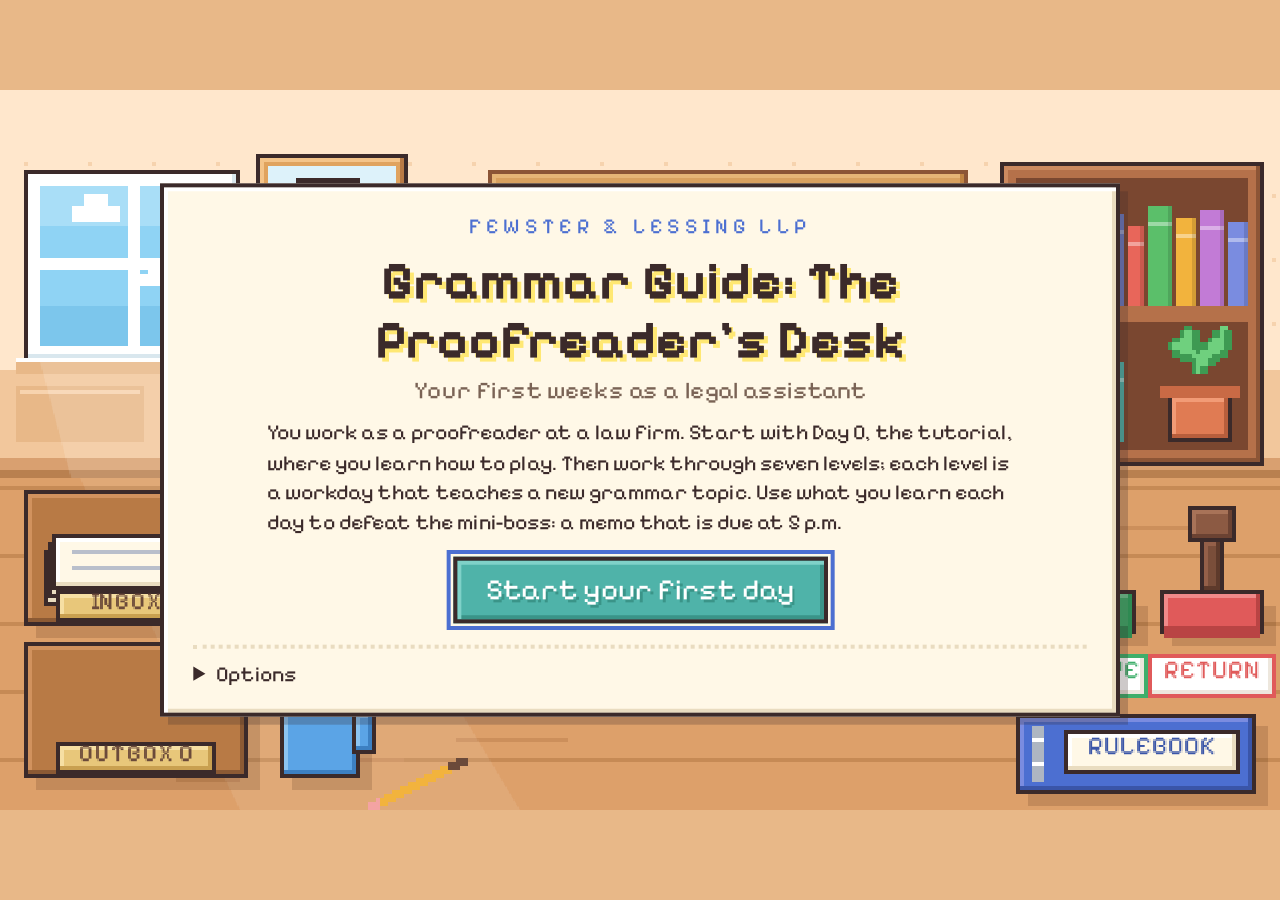
<file: index.html>
<!DOCTYPE html>
<html lang="en-CA">
<head>
<meta charset="utf-8">
<meta name="viewport" content="width=device-width, initial-scale=1">
<title>Grammar Guide</title>
<style>
@font-face { font-family: 'Pixelify Sans'; src: url([data-uri]); font-display: block; }

/* Grammar Guide: pixel desk look. The stage is 960 x 540 (the 320 x 180 scene at 3x) and is scaled to fit the window. */
:root {
  --ink: #3B2A2A;
  --paper: #FFF8E7;
  --paper-edge: #E9DCC0;
  --teal: #4FB3A9; --teal-dk: #3A9488; --teal-lt: #7FD1C8;
  --green: #3FAF6B; --green-bg: #E3F5E9;
  --red: #E05A5A; --red-dk: #B94444; --red-bg: #FCE6E6;
  --blue: #4C6FD1; --blue-bg: #E4EBFB;
  --yellow: #FFE873; --yellow-dk: #E8C94F;
  --wood: #B87A45;
  --muted: #7A6355;
  --font: "Pixelify Sans", "Lucida Console", "Courier New", monospace;
}
* { box-sizing: border-box; }
html, body { margin: 0; height: 100%; overflow: hidden; background: #E8B888; }
body { font: 18px/1.4 var(--font); color: var(--ink); font-variant-ligatures: none; font-feature-settings: "liga" 0, "clig" 0; }
button, input { font: inherit; color: inherit; font-variant-ligatures: none; font-feature-settings: "liga" 0, "clig" 0; }
[hidden] { display: none !important; }
:focus-visible { outline: 3px solid var(--blue); outline-offset: 2px; }
.sr-only { position: absolute; width: 1px; height: 1px; overflow: hidden; clip: rect(0 0 0 0); white-space: nowrap; }

.viewport { position: fixed; inset: 0; background: #E8B888; }
.stage { position: absolute; left: 50%; top: 50%; width: 960px; height: 540px; transform-origin: center; overflow: hidden; }
.scene { position: absolute; inset: 0; width: 960px; height: 540px; image-rendering: pixelated; image-rendering: crisp-edges; }
.layer { position: absolute; inset: 0; }
.layer > * { position: absolute; }
.stage.shake { animation: shake .25s steps(5); }
@keyframes shake { 0%{translate:0 0} 20%{translate:-6px 3px} 40%{translate:5px -3px} 60%{translate:-4px 2px} 80%{translate:3px -2px} 100%{translate:0 0} }

/* pixel panels and buttons */
.px-panel { background: var(--paper); border: 3px solid var(--ink);
  box-shadow: inset 3px 3px 0 #FFFFFF, inset -3px -3px 0 var(--paper-edge), 6px 6px 0 rgba(59,42,42,.25); padding: 18px 22px; }
.px-btn { display: inline-flex; align-items: center; justify-content: center; gap: 6px; padding: 6px 16px; cursor: pointer;
  background: var(--teal); color: #fff; border: 3px solid var(--ink); font-size: 18px; line-height: 1.2;
  box-shadow: inset 3px 3px 0 var(--teal-lt), inset -3px -3px 0 var(--teal-dk); text-shadow: 2px 2px 0 var(--teal-dk); }
.px-btn:hover:not(:disabled) { filter: brightness(1.06); }
.px-btn:active:not(:disabled) { transform: translateY(2px); box-shadow: inset 3px 3px 0 var(--teal-dk); }
.px-btn:disabled { opacity: .5; cursor: default; }
.px-btn.big { font-size: 22px; padding: 9px 22px; }
.px-btn.small { font-size: 15px; padding: 3px 10px; }
.px-btn.ghost { background: var(--paper); color: var(--ink); text-shadow: none; box-shadow: inset 3px 3px 0 #fff, inset -3px -3px 0 var(--paper-edge); }
.px-btn.link { background: none; border-color: transparent; box-shadow: none; color: var(--blue); text-shadow: none; text-decoration: underline; padding: 2px 4px; }
.row { display: flex; flex-wrap: wrap; gap: 10px; align-items: center; margin-top: 14px; }
.row.center { justify-content: center; }
.tiny { font-size: 14px; color: var(--muted); margin: 4px 0; }
.warn-text { color: var(--red-dk); }
.hit { background: transparent; border: 0; padding: 0; cursor: pointer; }
.hit:disabled { cursor: default; }
.hit:focus-visible { outline: 3px solid var(--blue); }

/* markdown inside papers */
.md p, .md ul, .md ol { margin: 0 0 10px; }
.md h2, .md h3, .md h4, .md h5 { margin: 14px 0 6px; font-size: 20px; line-height: 1.2; }
.md ul, .md ol { padding-left: 24px; }
.md blockquote { margin: 10px 0; padding: 8px 12px; background: var(--blue-bg); border-left: 6px solid var(--blue); }
.md blockquote p:last-child { margin: 0; }
.md code { background: #F1E6CC; padding: 0 4px; }
.md img { max-width: 100%; image-rendering: auto; }
.md del { color: var(--red); }
.md table { border-collapse: collapse; width: 100%; font-size: 16px; margin-bottom: 10px; }
.md th, .md td { border: 2px solid var(--paper-edge); padding: 4px 8px; text-align: left; }
.md th { background: #F6EBD3; }
.ex-good { color: #1F7A44; background: var(--green-bg); padding: 4px 10px; border-left: 6px solid var(--green); }
.ex-bad { color: var(--red-dk); background: var(--red-bg); padding: 4px 10px; border-left: 6px solid var(--red); }
.img-missing { display: inline-block; padding: 8px; border: 3px dashed #C9B48F; color: var(--muted); font-size: 14px; }

/* title, planner, review */
.title-wrap, .planner-wrap { display: flex; align-items: center; justify-content: center; }
.title-panel { width: 100%; max-height: 100%; overflow: auto; text-align: center; }
.title-firm { margin: 0; letter-spacing: 4px; text-transform: uppercase; color: var(--blue); font-size: 16px; }
.title-name { font-size: 40px; line-height: 1.1; margin: 8px 0 4px; color: var(--ink); text-shadow: 3px 3px 0 var(--yellow); }
.title-sub { margin: 0 0 8px; color: var(--muted); }
.title-intro { text-align: left; font-size: 16px; max-width: 560px; margin: 8px auto 0; }
.title-options { margin-top: 16px; text-align: left; border-top: 3px dotted var(--paper-edge); padding-top: 8px; font-size: 16px; }
.title-options summary, .warnings summary, .review summary { cursor: pointer; }
.check { display: flex; align-items: center; gap: 8px; margin: 8px 0; }
.check input { width: 18px; height: 18px; accent-color: var(--teal); }
.warnings { margin-top: 12px; text-align: left; background: #FFF1C9; border: 3px solid #E0B54A; padding: 8px 12px; font-size: 15px; }
.warnings summary { color: #8A5A00; }
.planner { width: 100%; max-height: 100%; overflow: auto; }
.planner-head { display: flex; justify-content: space-between; align-items: baseline; gap: 12px; flex-wrap: wrap; }
.planner-head h1 { margin: 0 0 8px; font-size: 28px; }
.planner-total { margin: 0; }
.planner-grid { display: grid; grid-template-columns: repeat(auto-fill, minmax(150px, 1fr)); gap: 10px; }
.day-card { display: flex; flex-direction: column; align-items: flex-start; gap: 2px; padding: 10px 12px; text-align: left; cursor: pointer;
  background: #fff; border: 3px solid var(--ink); box-shadow: inset 0 8px 0 var(--red), 4px 4px 0 rgba(59,42,42,.2); padding-top: 16px; min-height: 96px; }
.day-card:hover:not(:disabled) { transform: translateY(-2px); }
.day-card.is-next { box-shadow: inset 0 8px 0 var(--teal), 0 0 0 4px var(--yellow), 4px 4px 0 rgba(59,42,42,.2); }
.day-card.is-done { background: #F3FBF5; box-shadow: inset 0 8px 0 var(--green), 4px 4px 0 rgba(59,42,42,.2); }
.day-card.is-locked { background: #EFE6D8; color: #9A8778; cursor: not-allowed; box-shadow: inset 0 8px 0 #B9A898; }
.day-no { font-size: 14px; color: var(--muted); }
.day-name { font-size: 18px; line-height: 1.15; }
.day-stat { margin-top: auto; display: flex; gap: 8px; align-items: center; font-size: 15px; }
.day-pay { color: #8A5A00; }
.stars { color: #E0A21A; letter-spacing: 2px; font-size: 20px; text-shadow: 1px 1px 0 #8A5A00; }

/* overlays */
.overlay { inset: 0; display: flex; align-items: center; justify-content: center; background: rgba(59,42,42,.35); z-index: 10; }
.day-intro { text-align: center; min-width: 380px; max-width: 560px; }
.day-intro h1 { margin: 0 0 6px; font-size: 30px; }
.day-big { font-size: 46px; margin: 0; color: var(--teal-dk); text-shadow: 3px 3px 0 var(--yellow); }
.day-intro.fired .day-big { color: var(--red); }

/* boss speech */
.bubble { z-index: 8; background: #fff; border: 3px solid var(--ink); padding: 6px 10px; display: flex; flex-direction: column; justify-content: center;
  box-shadow: 4px 4px 0 rgba(59,42,42,.2); animation: pop .2s steps(3); font-size: 17px; line-height: 1.15; }
.bubble::before { content: ""; position: absolute; top: -12px; left: 200px; border: 6px solid transparent; border-bottom-color: var(--ink); }
.bubble-name { font-size: 13px; color: var(--blue); }
@keyframes pop { from { transform: scale(.6); opacity: 0; } to { transform: scale(1); opacity: 1; } }

/* the work zone in the middle of the desk */
.zone { display: flex; flex-direction: column; gap: 6px; z-index: 2; }
.zone-foot { display: flex; gap: 8px; align-items: center; justify-content: flex-end; flex: 0 0 auto; min-height: 36px; }
.paper { background: var(--paper); border: 3px solid var(--ink); flex: 1 1 auto; overflow-y: auto; padding: 12px 16px; font-size: 17px; line-height: 1.45;
  box-shadow: inset 3px 3px 0 #fff, inset -3px -3px 0 var(--paper-edge), 6px 6px 0 rgba(60,30,10,.2); position: relative; }
.card-small { flex: 0 1 auto; }
.paper-tag { margin: 0 0 6px; font-size: 13px; color: var(--muted); text-transform: uppercase; letter-spacing: 1px; }
.paper-title { margin: 0 0 8px; font-size: 22px; line-height: 1.15; }
.paper-bar { display: flex; justify-content: space-between; gap: 8px; align-items: baseline; margin: -4px 0 6px; }
.paper-bar .paper-tag { margin: 0; }
.counter { font-size: 14px; color: var(--blue); white-space: nowrap; }
.tips { padding-left: 20px; font-size: 15px; margin: 8px 0 0; }
.tips li { margin-bottom: 4px; }
.doc-head { margin-bottom: 10px; font-size: 15px; }
.head-rows { display: grid; grid-template-columns: max-content 1fr; gap: 0 10px; margin: 0; }
.head-rows dt { color: var(--muted); text-transform: uppercase; font-size: 13px; padding-top: 2px; }
.head-rows dd { margin: 0; }
.memo-word { letter-spacing: 6px; text-transform: uppercase; color: var(--blue); margin: 0 0 4px; font-size: 15px; }
.head-memo { border-bottom: 3px solid var(--ink); padding-bottom: 6px; }
.head-email { background: var(--blue-bg); border: 2px solid #C5D2F2; padding: 6px 8px; }
.letterhead { text-align: center; letter-spacing: 3px; text-transform: uppercase; color: var(--blue); border-bottom: 3px double var(--paper-edge); padding-bottom: 4px; margin: 0 0 6px; }
.court-head { text-align: center; border-bottom: 3px solid var(--ink); padding-bottom: 6px; }
.court-head p { margin: 2px 0; display: flex; flex-direction: column; }
.court-label { font-size: 12px; color: var(--muted); text-transform: uppercase; }
.court-value { text-transform: uppercase; }
.doc-intro { font-size: 15px; color: var(--muted); }

/* sticky notes */
.sticky { background: var(--yellow); border: 3px solid #B9993A; flex: 0 1 auto; max-height: 100%; overflow-y: auto; padding: 22px 16px 14px; position: relative; font-size: 18px;
  box-shadow: inset 3px 3px 0 #FFF4A8, inset -3px -3px 0 var(--yellow-dk), 6px 6px 0 rgba(60,30,10,.22); }
.tape { position: absolute; top: -2px; left: 50%; width: 90px; height: 18px; margin-left: -45px; background: rgba(255,255,255,.6); border: 2px solid rgba(255,255,255,.8); }
.sticky-from { margin: 0 0 6px; font-size: 14px; color: #8C6A2A; }
.sticky-q { font-size: 19px; }
.opts { display: grid; gap: 6px; margin-top: 8px; }
.opt { display: flex; gap: 10px; align-items: flex-start; text-align: left; padding: 6px 10px; cursor: pointer; background: #FFFBE0;
  border: 3px solid #B9993A; box-shadow: inset -3px -3px 0 #F4E39A; font-size: 17px; line-height: 1.3; }
.opt:hover:not(:disabled) { background: #fff; border-color: var(--ink); }
.opt:disabled { cursor: default; }
.opt-l { flex: 0 0 24px; height: 24px; display: grid; place-items: center; background: var(--ink); color: #fff; font-size: 14px; }
.opt.right { background: var(--green-bg); border-color: var(--green); opacity: 1; }
.opt.right .opt-l { background: var(--green); }
.opt.wrong { background: var(--red-bg); border-color: var(--red); text-decoration: line-through; opacity: .85; }
.opt.wrong .opt-l { background: var(--red); }
.note-fb { margin-top: 8px; font-size: 16px; }
.note-fb:empty { display: none; }
.note-fb.good { color: #1F7A44; }
.note-fb.bad { color: var(--red-dk); }
.note-fb.hint { color: #6B4A00; }
.wobble { animation: wobble .3s steps(4); }
@keyframes wobble { 25% { transform: translateX(-6px); } 50% { transform: translateX(6px); } 75% { transform: translateX(-3px); } }

/* proofreading */
.passage { line-height: 1.75; }
.passage-body p { margin: 0 0 10px; }
.passage-heading { text-align: center; text-transform: uppercase; letter-spacing: 2px; }
.tok { cursor: pointer; padding: 0 1px; }
.tok:hover { background: #FFF0A0; box-shadow: 0 0 0 2px #E6CF6D; }
.tok.sel { background: #FFE066; box-shadow: 0 0 0 3px #D4A90F; }
.tok.over { background: #FFE2B3; text-decoration: underline wavy #C98A00; cursor: default; box-shadow: none; }
.tok.fixed { background: var(--green-bg); cursor: default; box-shadow: none; }
.tok.revealed, .tok.missed { background: var(--blue-bg); cursor: default; box-shadow: none; }
.tok del { color: var(--red); }
.tok ins { color: #1F7A44; text-decoration: none; }
.tok.revealed ins, .tok.missed ins { color: var(--blue); }
.paper.locked .tok { cursor: default; }
.paper.locked .tok:hover { background: none; box-shadow: none; }
.paper.locked .tok.fixed { background: var(--green-bg); }
.paper.locked .tok.missed, .paper.locked .tok.revealed { background: var(--blue-bg); }
.paper.locked .tok.over { background: #FFE2B3; }
.log { margin: 10px 0 0; padding-left: 22px; font-size: 14px; line-height: 1.35; border-top: 3px dotted var(--paper-edge); padding-top: 6px; }
.log:empty { display: none; }
.l-missed, .l-revealed { color: var(--blue); }
.doc-msg { flex: 0 0 auto; font-size: 15px; padding: 4px 10px; background: #fff; border: 3px solid var(--ink); }
.doc-msg:empty { display: none; }
.doc-msg.good { background: var(--green-bg); color: #1F7A44; }
.doc-msg.bad { background: var(--red-bg); color: var(--red-dk); }
.doc-msg.info, .doc-msg.hint { background: #FFF6D0; color: #6B4A00; }
.fix-panel { flex: 0 0 auto; background: #fff; border: 3px solid #D4A90F; padding: 8px; box-shadow: 4px 4px 0 rgba(59,42,42,.2); }
.fix-label { margin: 0 0 6px; font-size: 15px; }
.fix-row { display: flex; gap: 6px; align-items: center; flex-wrap: wrap; }
.fix-row + .fix-row { margin-top: 4px; }
.fix-input { flex: 1 1 140px; min-width: 0; padding: 4px 8px; border: 3px solid var(--ink); font-size: 17px; background: var(--paper); }
.stamp-help { margin-right: auto; color: var(--ink); font-size: 16px; animation: nudge 1s steps(2) infinite; }
@keyframes nudge { 50% { transform: translateX(4px); } }
.impression { position: absolute; top: 10px; right: 10px; transform: rotate(-12deg); font-size: 34px; text-transform: uppercase; letter-spacing: 3px;
  padding: 2px 14px; border: 5px solid currentColor; opacity: .82; pointer-events: none; animation: thud .22s steps(3); background: rgba(255,255,255,.35); }
.imp-approve { color: var(--green); }
.imp-return { color: var(--red); }
@keyframes thud { from { transform: rotate(-12deg) scale(2); opacity: 0; } to { transform: rotate(-12deg) scale(1); opacity: .82; } }

/* moving papers */
.enter { animation: slide-in .35s steps(6); }
@keyframes slide-in { from { transform: translate(-300px, 90px) scale(.4); opacity: 0; } to { transform: none; opacity: 1; } }
.fly-out { transition: transform .35s steps(6), opacity .35s steps(6); transform: translate(-300px, 200px) scale(.25); opacity: 0; }
.fly-binder { transition: transform .4s steps(6), opacity .4s steps(6); transform: translate(330px, 330px) scale(.15); opacity: 0; }
.float { z-index: 20; font-size: 20px; pointer-events: none; animation: float-up 1.1s steps(8) forwards; text-shadow: 2px 2px 0 var(--ink); }
.float.gain { color: #FFE066; }
.float.loss { color: #FFB3B3; }
@keyframes float-up { from { transform: translateY(0); opacity: 1; } to { transform: translateY(40px); opacity: 0; } }

/* rulebook */
.book { width: 760px; height: 470px; display: flex; flex-direction: column; background: var(--blue); border: 3px solid var(--ink); padding: 10px;
  box-shadow: inset 3px 3px 0 #7A8CE0, inset -3px -3px 0 #3A55A8, 8px 8px 0 rgba(59,42,42,.3); }
.book-head { display: flex; align-items: center; gap: 12px; color: #fff; padding: 0 4px 8px; font-size: 22px; }
.book-head .tiny { color: #DCE4FB; margin: 0 auto 0 0; }
.book-head strong { margin-right: auto; }
.book-head .tiny + .px-btn, .book-head strong + .px-btn { margin-left: auto; }
.book-body { flex: 1; display: flex; gap: 8px; min-height: 0; }
.book-tabs { flex: 0 0 200px; display: flex; flex-direction: column; gap: 4px; overflow-y: auto; }
.book-tabs button { text-align: left; padding: 4px 8px; background: #DCE4FB; border: 3px solid var(--ink); cursor: pointer; font-size: 15px; line-height: 1.15; display: flex; flex-direction: column; }
.book-tabs button.cur { background: var(--paper); }
.tab-day { font-size: 12px; color: var(--muted); }
.book-page { flex: 1; overflow-y: auto; background: var(--paper); border: 3px solid var(--ink); padding: 12px 18px; font-size: 17px; }
.book-page h2 { margin-top: 0; }

/* pay slip */
.slip { width: 600px; max-height: 500px; overflow-y: auto; }
.slip-head { border-bottom: 3px dashed var(--paper-edge); margin-bottom: 8px; }
.slip-kicker { margin: 0; font-size: 14px; letter-spacing: 2px; text-transform: uppercase; color: var(--muted); }
.slip-head h1 { margin: 2px 0 8px; font-size: 28px; }
.slip-rows { width: 100%; border-collapse: collapse; font-size: 17px; }
.slip-rows th { text-align: left; font-weight: 400; padding: 3px 0; border-bottom: 2px dotted var(--paper-edge); }
.slip-rows td { padding: 3px 0 3px 12px; border-bottom: 2px dotted var(--paper-edge); white-space: nowrap; }
.slip-rows .c { text-align: center; }
.slip-rows .a { text-align: right; }
.slip-total { display: flex; justify-content: space-between; align-items: center; gap: 12px; margin: 10px 0; font-size: 20px; flex-wrap: wrap; }
.boss-note { margin: 8px 0; padding: 8px 12px; background: #F6EBD3; border-left: 6px solid var(--blue); }
.boss-note p { margin: 0; font-size: 20px; }
.boss-note cite { display: block; font-style: normal; font-size: 14px; color: var(--muted); }
.review { margin-top: 8px; font-size: 16px; }
.review li { margin: 6px 0; }
.review-answer { color: #1F7A44; margin: 2px 0; }
.review-panel { width: 100%; }

@media (prefers-reduced-motion: reduce) {
  .enter, .wobble, .stage.shake, .impression, .bubble, .float, .stamp-help { animation: none; }
  .fly-out, .fly-binder { transition: none; }
}

/* document footer: message + stamp prompt, red-pen box floating over the page */
.zone { position: absolute; }
.doc-foot { justify-content: flex-start; }
.doc-foot .doc-msg { flex: 1 1 auto; }
.doc-foot .doc-msg:not(:empty) ~ .stamp-help { display: none; }
.doc-foot .px-btn { flex: 0 0 auto; }
.fix-panel { position: absolute; left: 6px; right: 6px; bottom: 54px; z-index: 4; }
.float { animation: float-hud 1.1s steps(8) forwards; }
@keyframes float-hud { from { transform: translateY(6px); opacity: 1; } 70% { opacity: 1; } to { transform: translateY(-4px); opacity: 0; } }
.float { background: var(--ink); padding: 0 8px; font-size: 18px; text-shadow: none; border: 2px solid #fff; z-index: 30; }
@keyframes float-hud { from { transform: translateY(-6px); opacity: 1; } 70% { opacity: 1; } to { transform: translateY(6px); opacity: 0; } }
.star-off { color: #D8CBB4; text-shadow: none; }

</style>
</head>
<body>
<div id="app"></div>
<script>
window.GAME_DATA = {"files":[{"name":"00A Tutorial - Welcome.md","text":"---\nTitle: Welcome to the firm\nLevel: Orientation\nDocument: Email\nFrom: Dana Whitfield, Office Manager\nTo: You\nSubject: Welcome! How your desk works\n---\n\u003e Read this before you clock in. It explains how to handle the work that comes to your desk.\n\nHi, and welcome to Fewster \u0026 Lessing LLP.\n\nHere\u0027s how your days work:\n\n1. **Each morning**, a lesson lands on your desk. File it in your **Rulebook** (bottom right). You can open the rulebook any time, but the clock keeps running.\n2. **Clock in.** Your inbox fills with work, and the clock starts at 9:00 a.m.\n3. **Sticky notes** are quick questions from your coworkers. Click the right answer.\n4. **Documents** need your stamp. If a document has errors, click each wrong word, correct it, then stamp **RETURN**. If it has no errors, stamp **APPROVE**.\n5. **At 5:00 p.m.** the office closes, and anything left in your inbox is unfinished.\n\nYou earn pay for good work. A wrong stamp costs you a heart, and if you lose all three, you\u0027re fired for the day.\n\n✓ Fix only the words that are wrong.\n✗ Don\u0027t change correct words. Each one costs you time and money.\n\nDana\n"},{"name":"00B Tutorial - Practice.md","text":"---\nTitle: Practice run\nNote 3: You\u0027ll do.\nNote 2: Fine. Read the rulebook before tomorrow.\nNote 1: That was the practice round.\n---\nBefore your first full workday, try a short practice round. You\u0027ll answer a question, approve a clean document, and correct one spelling error.\n\n## Question\nWhat should you do with a word that is already correct?\n\nA) Change it to something that sounds more formal\nB) Leave it alone\nAnswer: B\nFeedback A: Changing a correct word counts as an error on a proofreading test.\nHint: Think about what the clock does when you click a correct word.\nExplain: Proofreaders fix errors and leave everything else alone.\n\n## Practice: A clean document\nDocument: Email\nFrom: Dana Whitfield, Office Manager\nTo: You\nSubject: Parking\nThis email has no errors. Stamp it APPROVE.\nPassage:\nYour parking pass is in the top drawer of your desk. Please park on the second level of the parkade.\n\n## Practice: A document with an error\nDocument: Memo\nTo: You\nFrom: Dana Whitfield, Office Manager\nRe: Your desk\nPenalty: 10\nHint: There is one spelling error. Remember the mnemonic: I before E, except after C.\nThis one has one error. Click it, correct it, then stamp it RETURN.\nPassage:\nYour desk is next to the {recieving =\u003e receiving | The mnemonic is I before E, except after C.} area on the second floor.\nYour computer password will arrive by email this morning.\n"},{"name":"01A Fewer vs less.md","text":"---\nTitle: Fewer vs. Less\nLevel: The Supply Order\nDocument: Email\nFrom: Dana Whitfield, Office Manager\nTo: You\nSubject: Before you place the supply order\n---\n**The rule**\n\n- Use *fewer* with things you can count one at a time.\n- Use *less* with an amount you don’t count one by one.\n\n✓ Please order fewer binders and less paper.\n✗ Please order less binders. → *fewer* binders\n\nAsk yourself, “How many?” or “How much?”\n\n| Ask | Use | Example |\n|---|---|---|\n| How many? | *fewer* | fewer binders |\n| How much? | *less* | less glue |\n\n**Tricky cases**\n\n- Use *less* with measurements of time, money, and distance: *less than three hours*, *less than $50*, *less than ten kilometres*.\n- If *paper* means separate documents, it can be counted: *fewer papers*.\n"},{"name":"01B Fewer vs less - Test.md","text":"---\nTitle: Fewer vs. Less: Test\n---\n## Question\nThe office needs ___ folders than it ordered last month.\n\nA) fewer\nB) less\nAnswer: A\nFeedback B: You can count folders one by one.\n\n## Question\nThe courier spent ___ than $50 delivering the boxes.\n\nA) fewer\nB) less\nAnswer: B\nFeedback A: Fifty dollars is an amount of money.\n\n## Question\nThe office used ___ paper than last month but filed ___ papers.\n\nA) less / fewer\nB) fewer / less\nAnswer: A\nFeedback B: *Paper* means the material, so it’s non-countable. *Papers* means separate documents, so you can count them.\n\n## Question\nThe clerk finished the review in ___ than 90 minutes and found ___ errors than the first reviewer.\n\nA) less / fewer\nB) fewer / less\nAnswer: A\nFeedback B: Use *less* for a measurement of time and *fewer* for countable errors.\n\n## Inspect: The courier budget update\nDocument: Email\nFrom: Omar Haddad, Senior Paralegal\nTo: You\nSubject: Courier budget update\nHint: There are two errors.\nPassage:\nWe had {less =\u003e fewer | Deliveries can be counted one by one.} courier deliveries this month than last month, so the invoice was lower. The courier charged {fewer =\u003e less | Money is an amount, so use less than $200.} than $200 for the deliveries. We also used {less =\u003e less | Correct: paper is the material here, an amount.} paper by sending receipts electronically. Please review the attached summary before I send it to Ms. Fewster.\n\n## Mini-boss: The Hearing File Order\nDocument: Memo\nTo: You\nFrom: Ms. Fewster, Managing Partner\nRe: Supplies for tomorrow’s hearing\nPenalty: 10\nHint: There are three errors. One use of “less” is correct.\nMs. Fewster needs this order corrected before the supplier’s 5 p.m. cutoff.\nPassage:\nPlease order {less =\u003e fewer | Binders are individual items you can count.} binders than we ordered for the last hearing. The copy room has {fewer =\u003e less | Toner is an amount of material here.} toner than usual, so add one cartridge to the order. We need {less =\u003e fewer | Copies are individual items you can count.} than 12 copies of the revised affidavit. The supplier says delivery will take {less =\u003e less | Correct: hours measure a length of time.} than two hours, so the supplies should arrive before the hearing.\n"},{"name":"02A Subject-verb agreement.md","text":"---\nTitle: Subject–Verb Agreement\nLevel: The Exhibit List\nDocument: Memo\nTo: All assistants\nFrom: Omar Haddad, Senior Paralegal\nDate: Monday\nRe: Verbs in our court documents\n---\n**The rule**\n\nFind the head of the subject, then match the verb to it. A phrase such as *from the court reporter* adds information, but it doesn’t change whether *notes* is singular or plural.\n\n✓ The contract for the new office is ready.\n✗ The contract for the new office are ready. → *is*\n\n**Explanation**\n\nA *phrase* is a group of words built around one main word, called its *head*. Other words or phrases that add information to the head are its *dependents*. In *the contract for the new office*, *contract* is the head, and *for the new office* is an *adjectival dependent*.\n\nTry crossing out the phrase and reading the head with the verb.\n\n| Ask | Head | Verb |\n|---|---|---|\n| What’s the head? | *contract* (one) | *is* |\n| What’s the head? | *signatures* (more than one) | *are* |\n\nThe deadline ~~for the filings~~ is approaching.\n\n**Tricky cases**\n\n- *And* joins two subjects, so it takes a plural verb: The clerk and two couriers are waiting outside.\n- *Along with* adds information but doesn’t join another subject: The clerk, along with two couriers, is waiting outside.\n- When *a number of* means *several*, use a plural verb: A number of hearing dates have changed.\n- When *all of* or *some of* refers to plural items, the verb is plural: All of the pages are signed.\n"},{"name":"02B Subject-verb agreement - Test.md","text":"---\nTitle: Subject–Verb Agreement: Test\n---\n## Question\nThe typo in the footnotes ___ easy to overlook.\n\nA) is\nB) are\nAnswer: A\nFeedback B: *Typo* is the head. *Footnotes* is inside a phrase, so it doesn’t control the verb.\n\n## Question\nThe dates in the margin ___ written in pencil.\n\nA) is\nB) are\nAnswer: B\nFeedback A: *Dates* is plural, so it takes *are*. The singular noun *margin* is inside the phrase.\n\n## Question\nThe handwritten note, together with two corrections, ___ in red ink.\n\nA) appears\nB) appear\nAnswer: A\nFeedback B: The head is *note*. *Together with two corrections* adds information but doesn’t make the subject plural.\n\n## Question\nThe reviewer and the transcriptionist ___ the totals before filing.\n\nA) checks\nB) check\nAnswer: B\nFeedback A: *And* joins two subjects, so the plural verb *check* is correct.\n\n## Inspect: Page labels\nDocument: Email\nFrom: Alina Rao, Records Clerk\nTo: You\nSubject: Page labels\nHint: There are two errors.\nPassage:\nThe label on the scanned pages {are =\u003e is | *Label* is the singular head; *pages* is inside a phrase.} too small. The initials on the final sheet {needs =\u003e need | *Initials* is plural; *sheet* is inside a phrase.} to match the filing record. I can update them before the packet is sent to the court.\n\n## Mini-boss: Affidavit packet\nDocument: Memo\nTo: You\nFrom: Ms. Fewster, Managing Partner\nRe: Affidavit packet\nPenalty: 10\nHint: There are three errors.\nIt must be ready for filing by 5 p.m.\nPassage:\nThe total of the replacement pages {were =\u003e was | *Total* is the singular head.} added to the invoice. The approval pages, together with the cover sheet, {is =\u003e are | *Approval pages* is the plural subject; *together with the cover sheet* doesn’t change it.} ready for signature. The chief clerk, as well as two vendors, {are =\u003e is | *Chief clerk* is singular; *as well as two vendors* doesn’t change it.} expected at the review. The client notice and the revised schedule {are =\u003e are | Correct: *and* joins two subjects.} attached to this memo.\n"},{"name":"03A Good well bad badly.md","text":"---\nTitle: Good/Well, Bad/Badly\nLevel: The Client Update\nDocument: Email\nFrom: Priya Sandhu, Legal Assistant\nTo: You\nSubject: Quick tip before you write the client update\n---\n**The rule**\n\n- Use the adjectives *good* and *bad* after linking verbs to describe the subject.\n- Use the adverbs *well* and *badly* to describe an action.\n\n✓ The revised wording sounds good.\n✗ The revised wording sounds well. → *good*\n✓ The assistant explained the change well.\n✗ The assistant explained the change good. → *well*\n\n**Explanation**\n\nLinking verbs are *stative* verbs: they express a state rather than an action. An adjective after a linking verb is a *predicative complement* because it describes or renames the subject. An adverb such as *well* can be a *modifier* of an action verb.\n\nTo use the *be test*, try replacing the verb with *is* or *was*. If the sentence still makes sense, use an adjective after the verb: “The new heading seems bad” still makes sense as “The new heading is bad.”\n\n**Tricky cases**\n\n- *Well* can also be an adjective meaning healthy. Both “Are you feeling well?” and “Are you feeling good?” are correct: *well* asks about health, while *good* asks about mood or general condition.\n- Some verbs can be linking verbs or action verbs. In “The print looks bad,” *looks* connects the subject to a description. In “The editor looked closely at the print,” *looked* describes an action.\n- In “I feel bad for your mom,” *feel* is a linking verb, so use *bad* for sympathy or regret.\n"},{"name":"03B Good well bad badly - Test.md","text":"---\nTitle: Good/Well, Bad/Badly: Test\n---\n## Question\nThe editor described the revised schedule ___.\n\nA) good\nB) well\nAnswer: B\nFeedback A: *Described* is an action verb, so use the adverb *well*.\n\n## Question\nThe new client portal looks ___ after the update.\n\nA) good\nB) well\nAnswer: A\nFeedback B: *Looks* links the portal to a description, so use the adjective *good*.\n\n## Question\nThe coordinator handled the last-minute change ___.\n\nA) bad\nB) badly\nAnswer: B\nFeedback A: *Handled* is an action verb, so use the adverb *badly*.\n\n## Question\nThe revised explanation seems ___ to the client.\n\nA) bad\nB) badly\nAnswer: A\nFeedback B: *Seems* is a linking verb here, so use the adjective *bad*.\n\n## Inspect: Client update\nDocument: Email\nFrom: Noor Awan, Legal Assistant\nTo: You\nSubject: Client update\nHint: There are two errors.\nPassage:\nThe revised summary seems {badly =\u003e bad | *Seems* links *summary* to a description.} after the new details were added. The coordinator explained the fee change {good =\u003e well | *Explained* is an action verb.} before sending the email.\n\n## Mini-boss: Client update draft\nDocument: Memo\nTo: You\nFrom: Ms. Fewster, Managing Partner\nRe: Client update draft\nPenalty: 10\nHint: There are three errors.\nIt must be ready before the 5 p.m. client call.\nPassage:\nThe assistant presented the revised fee {good =\u003e well | *Presented* is an action verb.} during the call. The print on the revised notice looks {badly =\u003e bad | *Looks* links *print* to a description.} under the new lighting. The researcher handled the request {bad =\u003e badly | *Handled* is an action verb.}. The client’s first impression was {good =\u003e good | Correct: *good* describes the subject after the linking verb *was*.}.\n"},{"name":"04A She and I between you and me.md","text":"---\nTitle: Pronoun Case\nLevel: Between You and Me\nDocument: Letter\nDate: November 24, 2026\nTo: You\nRe: Pronouns in client letters\n---\n**The rule**\n\n- Use subject forms such as *I, she, he, we,* and *they* for the subject of a verb.\n- Use object forms such as *me, her, him, us,* and *them* after a verb or preposition.\n- Use reflexive forms such as *myself* when they refer back to the subject or add emphasis; don’t use them just to sound more formal.\n\n✓ Laila and I reviewed the transmittal letter.\n✗ Laila and me reviewed the transmittal letter. → *I*\n✓ The docket clerk sent the confirmation to Laila and me.\n✗ The docket clerk sent the confirmation to Laila and I. → *me*\n\n**Explanation**\n\nSubject pronouns are in the subjective case; they identify who or what the sentence is about. Object pronouns are in the objective case; they receive an action or follow a preposition.\n\nIn a phrase with more than one person, cover the other name and check the pronoun by itself: “The attorney thanked Celia and me” becomes “The attorney thanked me,” not “The attorney thanked I.”\n\n**Tricky cases**\n\n- Use a reflexive pronoun when the subject and object are the same person: “The assistant reminded herself to save the letter.” Don’t use *myself* instead of *me*: “Please send the final copy to me,” not “to myself.”\n- In a formal comparison, use the subject form when the pronoun is the subject of an understood verb: “The mediator spoke longer than I did.”\n- After *between*, use the object form: “between the auditor and me.”\n"},{"name":"04B She and I - Test.md","text":"---\nTitle: Pronoun Case: Test\n---\n## Question\nThe mediator and ___ will organize the record index.\n\nA) I\nB) me\nAnswer: A\nFeedback B: *I* is part of the subject.\n\n## Question\nThe litigation assistant forwarded the image to the court clerk and ___.\n\nA) I\nB) me\nAnswer: B\nFeedback A: *To* is a preposition, so use the object form *me*.\n\n## Question\nThe files were divided between the docket manager and ___.\n\nA) I\nB) me\nAnswer: B\nFeedback A: *Between* is a preposition, so use *me*.\n\n## Question\nThe clerk completed the form more quickly than ___ did.\n\nA) I\nB) me\nAnswer: A\nFeedback B: *I* is the subject of the understood comparison clause: “I did.”\n\n## Question\nI reminded ___ to attach the final receipt.\n\nA) me\nB) myself\nAnswer: B\nFeedback A: The subject *I* is reminding the same person, so the reflexive form *myself* is correct.\n\n## Inspect: Service packet\nDocument: Email\nFrom: Farah Nasser, Office Coordinator\nTo: You\nSubject: Service packet\nHint: There are two errors.\nPassage:\nThe docket manager and {me =\u003e I | *I* is part of the subject.} checked the delivery schedule this morning. The revised copy was returned to the registrar and {I =\u003e me | *To* is a preposition and needs the object form.}. The office coordinator {herself =\u003e herself | Correct: *herself* adds emphasis.} saved the clean version.\n\n## Mini-boss: Service packet\nDocument: Memo\nTo: You\nFrom: Ms. Fewster, Managing Partner\nRe: Service packet\nPenalty: 10\nHint: There are three errors.\nIt must be ready for the 5 p.m. filing.\nPassage:\n{Her =\u003e She | *She* is part of the subject.} and I will prepare the index tabs before the 5 p.m. filing. The signed order was sent to the court registrar and {I =\u003e me | *To* is a preposition and needs the object form.}. The docket assistant left a reminder for {myself =\u003e me | *Myself* needs to refer back to *I* or add emphasis; here, use the object form *me*.}. The senior associate finished the checklist sooner than {I =\u003e I | Correct: *I* is the subject of *expected*.} expected.\n"},{"name":"05A Who whom whoever.md","text":"---\nTitle: Who, Whom, Whoever\nLevel: The Witness\nDocument: Memo\nTo: You\nFrom: Ms. Lessing, Partner\nRe: Who or whom?\n---\n\u003e FILLER: replace with your rewritten Level 5 page.\n\n**Rule:** Look only inside the word\u0027s own clause. If it acts as a subject there, use *who* or *whoever*. If it acts as an object, use *whom* or *whomever*.\n\n✓ The client whom we called is here. (we called **him**)\n✗ We will send whomever is nearest. → whoever (**he** is nearest)\n\n**He/him swap:** rewrite the clause with *he* or *him*. *He* → who. *Him* → whom.\n"},{"name":"05B Who whom whoever - Test.md","text":"---\nTitle: Who and Whom: Test\n---\n## Question\nThe paralegal ___ found the error deserves credit.\n\nA) who\nB) whom\nC) whomever\nAnswer: A\nFeedback B: Rewrite the clause: he found the error. He is a subject form, so the answer is who.\nFeedback C: Whomever is an object form, and it means \"any person.\" This sentence is about one specific paralegal.\nHint: Did he or him find the error?\n\n## Question\nGive the file to ___ is at the front desk.\n\nA) whoever\nB) whomever\nC) whom\nAnswer: A\nFeedback B: The whole clause is the object of to. Inside the clause, he is at the front desk, so the pronoun is a subject.\nFeedback C: Whom is an object form, but inside the clause the pronoun is the subject of is.\nHint: Ignore to. Look at the verb right after the blank.\n\n## Question\n___ do you think will win the case?\n\nA) Who\nB) Whom\nC) Whomever\nAnswer: A\nFeedback B: Cover do you think: ___ will win the case. He will win, so the answer is who.\nFeedback C: Whomever is an object form, and this is a question about one person.\nHint: Cover the words do you think.\n\n## Inspect: The hearing reminder\nDocument: Email\nFrom: Ms. Lessing, Partner\nTo: You\nSubject: Thursday\u0027s hearing\nFILLER passage. Is it ready to go out?\nPassage:\nThe paralegal {who =\u003e who | He drafted the motion, so who is correct.} drafted the motion will be at the hearing. Please send the binder to {whoever =\u003e whoever | Inside the clause, he asks for it, so whoever is correct.} asks for it first. The client {whom =\u003e whom | We met him, so whom is correct.} we met on Tuesday has signed the retainer.\n\n## Mini-boss: The witness memo\nDocument: Memo\nTo: Ms. Lessing\nFrom: You\nRe: Trial preparation\nPenalty: 10\nHint: There are three errors. Do the he/him swap inside each clause.\nFILLER passage.\nPassage:\nThe witness {who =\u003e whom | The lawyer interviewed him, so use whom.} the lawyer interviewed on Monday has agreed to testify. The clerk {whom =\u003e who | He found the error, so use who.} found the error should get credit.\n\nPlease give the transcript to {whomever =\u003e whoever | Inside the clause, he asks first. The subject wins: whoever.} asks first. The expert {whom =\u003e whom | We hired him, so whom is correct.} we hired will arrive at nine.\n"},{"name":"06A Ending with prepositions.md","text":"---\nTitle: Ending a Sentence with a Preposition\nLevel: Where It\u0027s At\nDocument: Email\nFrom: Omar Haddad, Senior Paralegal\nTo: You\nSubject: Yes, you can end a sentence with \"with\"\n---\n\u003e FILLER: replace with your rewritten Level 6 page.\n\n**Rule:** Ending with a preposition is correct English. For very formal writing, you can move the preposition to the front. Cut a final preposition only when it adds nothing.\n\n✓ Who should I give this to?\n✗ Where is the file at? → Where is the file?\n\n**Remove test:** take the last word away. If the meaning stays the same, cut it.\n"},{"name":"06B Ending with prepositions - Test.md","text":"---\nTitle: Prepositions: Test\n---\n## Question\nWhich sentence is the most formal?\n\nA) Who did you send the file to?\nB) To whom did you send the file?\nC) Whom did you send the file to?\nAnswer: B\nFeedback A: This is correct, but casual: it uses who and leaves to at the end.\nFeedback C: Whom is the formal pronoun, but the preposition is still at the end. B is more formal.\nHint: Which sentence keeps the preposition next to its object?\n\n## Question\nWhich sentence ends with a preposition that should be cut?\n\nA) Where is the hearing at?\nB) Which room is the hearing in?\nC) What is the hearing about?\nAnswer: A\nFeedback B: Without in, the sentence no longer makes sense. The preposition is needed.\nFeedback C: Without about, the meaning changes. The preposition is needed.\nHint: Remove the last word. Does the sentence still mean the same thing?\n\n## Question\nIs this sentence correct? She is the lawyer whom I spoke with.\n\nA) Yes\nB) No, because a sentence can\u0027t end with a preposition\nC) No, because whom should be who\nAnswer: A\nFeedback B: That rule is a myth. Ending with a preposition is correct English.\nFeedback C: Inside the clause, I spoke with her, so the pronoun is an object and whom is correct.\nHint: Check the pronoun with the he/him swap from Level 5.\n\n## Mini-boss: The meeting reply\nDocument: Email\nFrom: You\nTo: Omar Haddad\nSubject: Re: Tomorrow\u0027s meeting\nPenalty: 10\nHint: There are three extra words to delete. One sentence ends with a preposition that\u0027s needed.\nFILLER passage. Use **Delete it** for words that add nothing.\nPassage:\nHi Omar,\n\nCan you tell me where the Ramsay file is {at =\u003e | Where already means \"at what place,\" so at adds nothing.}? The client we spoke {with =\u003e with | Spoke with needs with. Ending with it is fine.} yesterday wants to know where the courier went {to =\u003e | Where already means \"to what place,\" so to can go.}.\n\nAlso, where is the boardroom key kept {at =\u003e | Again, where already says \"at what place.\"}?\n"},{"name":"07A Commas that change meaning.md","text":"---\nTitle: Commas That Change Meaning\nLevel: A Matter of Commas\nDocument: Memo\nTo: All staff\nFrom: Ms. Fewster, Partner\nRe: That, which and the Oxford comma\n---\n\u003e FILLER: replace with your rewritten Level 7 page.\n\n**Rule:** If a clause tells you *which one*, use *that* with no commas. If it only adds extra information, use *which* with commas. In a list, a comma before the final *and* prevents misreading.\n\n✓ The contract that Omar drafted is late.\n✗ The contract which Omar drafted is late. → that\n\n**Brackets test:** put the clause in brackets and read the sentence without it. If the reader still knows which one you mean, the clause is extra: use *which* and commas.\n"},{"name":"07B Commas that change meaning - Test.md","text":"---\nTitle: Commas: Test\n---\n## Question\nCalgary, ___ hosted the 1988 Winter Olympics, is in Alberta.\n\nA) that\nB) which\nC) who\nAnswer: B\nFeedback A: There is only one Calgary, so the clause is extra information. A non-essential clause starts with which.\nFeedback C: Who is for people, not places.\nHint: Do we already know which Calgary the sentence means?\n\n## Question\nWhich sentence says that all the paralegals got a bonus?\n\nA) The paralegals who worked late got a bonus.\nB) The paralegals, who worked late, got a bonus.\nAnswer: B\nFeedback A: With no commas, the clause picks out only the paralegals who worked late. Only some got a bonus.\nHint: Commas = all. No commas = only some.\n\n## Question\nThe report, is on the desk that Omar uses. Which comma rule does this sentence break?\n\nA) A comma separates the subject from its verb.\nB) The that clause needs commas.\nC) It breaks no rule.\nAnswer: A\nFeedback B: That Omar uses tells you which desk, so it is essential and takes no commas.\nFeedback C: The comma between report and is splits the subject from its verb.\nHint: Find the subject and the verb. Should anything come between them?\n\n## Inspect: The Friday notice\nDocument: Memo\nTo: All staff\nFrom: Dana Whitfield, Office Manager\nRe: Office closure\nFILLER passage. Is it ready to go out?\nPassage:\nThe binder {that =\u003e that | It tells you which binder, so that with no commas is correct.} holds the exhibits is on my desk. Our office, {which =\u003e which | We only have one office, so which with commas is correct.} overlooks the river, will be closed on Friday. Please bring pens, sticky {notes, =\u003e notes, | The Oxford comma keeps the list clear.} and the client list on Monday.\n\n## Mini-boss: The all-staff memo\nDocument: Memo\nTo: All staff\nFrom: You, for Ms. Fewster\nRe: Friday\u0027s client meeting\nPenalty: 10\nHint: There are three errors. Click the word the comma is attached to.\nFILLER passage.\nPassage:\nThe contract {which =\u003e that | The clause tells you which contract, so use that with no commas.} Omar drafted is ready for review. The {report, =\u003e report | Don\u0027t put a comma between the subject and its verb.} is on the front desk.\n\nOn Friday, we will meet the clients, {Jordan =\u003e Jordan, | Without the Oxford comma, the clients could be Jordan and Priya.} and Priya. Calgary, {which =\u003e which | Calgary is already known, so the clause adds extra information: which with commas is correct.} hosted the 1988 Winter Olympics, is where the meeting will be.\n"},{"name":"08A Final boss - Briefing.md","text":"---\nTitle: The Affidavit Briefing\nLevel: Filing Day\nDocument: Email\nFrom: Ms. Fewster, Managing Partner\nTo: You\nSubject: URGENT: Lee affidavit must be filed today\n---\n\u003e FILLER: replace with your own briefing.\n\nThe filing counter closes at 4:30 p.m., and Jordan Lee\u0027s affidavit still needs a final proofread.\n\nOur junior associate drafted it in a hurry. Expect one error from every rule you\u0027ve learned: fewer/less, agreement, good/well, pronouns, who/whom, extra prepositions and that/which.\n\nBe careful: some sentences are already correct. If you change them, you\u0027ll lose time you don\u0027t have.\n\nMs. Fewster\n"},{"name":"08B Final boss - Affidavit.md","text":"---\nTitle: Final Boss: The Affidavit\nPass: 50%\n---\n## Final boss: Affidavit of Jordan Lee\nDocument: Court filing\nCourt: Court of King\u0027s Bench of Alberta\nJudicial centre: Calgary\nBetween: Ramsay Holdings Ltd., Plaintiff, and Northgate Couriers Inc., Defendant\nFiling: Affidavit of Jordan Lee\nPenalty: 10\nHint: There are seven errors, one for each level, and two traps.\nFILLER passage. The filing counter closes at 4:30 p.m.\nPassage:\n# Affidavit\n\nI, Jordan Lee, of the City of Calgary, in the Province of Alberta, make oath and say that:\n\n1. I am the office manager of Ramsay Holdings Ltd., the Plaintiff in this action, and I have personal knowledge of the matters in this affidavit.\n\n2. In March 2026, the Defendant delivered {less =\u003e fewer | Shipments can be counted, so use fewer.} than 12 of our 40 shipments on time.\n\n3. The list of damaged items {are =\u003e is | The head of the subject is list, which is singular.} attached as Exhibit A.\n\n4. The Defendant\u0027s drivers handled the boxes {bad =\u003e badly | Handled is an action verb, so it needs the adverb badly.}.\n\n5. On April 2, 2026, the Defendant\u0027s manager sent an apology to my assistant and {I =\u003e me | To is a preposition. Drop \"my assistant and\": sent an apology to me.}. The manager {whom =\u003e whom | I called him, so whom is correct.} I called on April 3 did not return my call.\n\n6. The driver {who =\u003e whom | The Defendant hired him, so the pronoun is an object: whom.} the Defendant hired in March had no training.\n\n7. I do not know where the damaged boxes are now stored {at =\u003e | Where already means \"at what place,\" so at adds nothing.}.\n\n8. The invoice {which =\u003e that | The clause tells you which invoice, so use that with no commas.} the Defendant sent on April 9 is attached as Exhibit B. The Defendant has paid {less =\u003e less | Money is an amount, so less is standard.} than $500 of the $8,000 it owes.\n\nSworn before me at Calgary, Alberta, on April 20, 2026.\n"},{"name":"game.md","text":"---\nTitle: Grammar Guide: The Proofreader\u0027s Desk\nFirm: Fewster \u0026 Lessing LLP\nSubtitle: Your first weeks as a legal assistant\nStart: Start your first day\nPass: 50%\nBoss: Ms. Fewster, Managing Partner\nReviewer: Ms. Fewster, Managing Partner\nNote 3: Excellent work.\nNote 2: Acceptable.\nNote 1: See me tomorrow morning.\nNote fail: Not good enough. Do it again.\nEnding: FILLER: You made it through every file on your desk. The partners noticed. (Write your own ending here.)\n---\nYou work as a proofreader at a law firm. Start with Day 0, the tutorial, where you learn how to play. Then work through seven levels; each level is a workday that teaches a new grammar topic. Use what you learn each day to defeat the mini-boss: a memo that is due at 5 p.m.\n"}],"images":{},"built":"2026-11-25 15:38"};
</script>
<script>
(function () {
'use strict';
/* Level-file parser: reads the .md files packed in window.GAME_DATA. Shared by scene.js, sound.js and game.js (build.ps1 joins them). */

  var DATA = window.GAME_DATA || { files: [], images: {} };
  var app = document.getElementById('app');

  /* ---------------------------------------------------------------- utilities */

  function esc(s) {
    return String(s == null ? '' : s).replace(/[&<>"']/g, function (c) {
      return { '&': '&amp;', '<': '&lt;', '>': '&gt;', '"': '&quot;', "'": '&#39;' }[c];
    });
  }

  function el(tag, props) {
    var n = document.createElement(tag);
    if (props) {
      Object.keys(props).forEach(function (k) {
        var v = props[k];
        if (v == null || v === false) return;
        if (k === 'class') n.className = v;
        else if (k === 'html') n.innerHTML = v;
        else if (k === 'text') n.textContent = v;
        else if (k.indexOf('on') === 0) n.addEventListener(k.slice(2), v);
        else n.setAttribute(k, v === true ? '' : v);
      });
    }
    for (var i = 2; i < arguments.length; i++) append(n, arguments[i]);
    return n;
  }
  function append(n, kid) {
    if (kid == null || kid === false) return;
    if (Array.isArray(kid)) { kid.forEach(function (k) { append(n, k); }); return; }
    n.appendChild(kid instanceof Node ? kid : document.createTextNode(String(kid)));
  }

  // Normalise typed answers: curly quotes → straight, collapse spaces.
  function norm(s) {
    return String(s || '').replace(/[‘’ʼ]/g, "'").replace(/[“”]/g, '"')
      .replace(/\s+/g, ' ').trim();
  }

  function slug(s) { return String(s || '').toLowerCase().replace(/[^a-z0-9]+/g, '-').replace(/^-|-$/g, ''); }

  // "4:30 p.m." → minutes after midnight
  function parseTime(s) {
    if (!s) return null;
    var m = String(s).match(/(\d{1,2})(?::(\d{2}))?\s*(a\.?\s*m\.?|p\.?\s*m\.?|noon)?/i);
    if (!m) return null;
    var h = parseInt(m[1], 10), min = m[2] ? parseInt(m[2], 10) : 0, ap = (m[3] || '').toLowerCase().replace(/[\s.]/g, '');
    if (ap === 'pm' && h < 12) h += 12;
    if (ap === 'am' && h === 12) h = 0;
    if (ap === 'noon') h = 12;
    return h * 60 + min;
  }
  function fmtTime(mins) {
    var h = Math.floor(mins / 60) % 24, m = mins % 60, ap = h >= 12 ? 'p.m.' : 'a.m.';
    var h12 = h % 12 === 0 ? 12 : h % 12;
    return h12 + ':' + (m < 10 ? '0' : '') + m + ' ' + ap;
  }

  /* ---------------------------------------------------------------- markdown */

  function imageHtml(alt, src) {
    var raw = src.replace(/&amp;/g, '&');
    var url = null;
    if (/^(https?:|data:)/i.test(raw)) url = raw;
    else {
      var key = raw.replace(/^\.?\//, '').toLowerCase();
      try { key = decodeURI(key); } catch (e) { /* keep as is */ }
      url = DATA.images[key] || DATA.images['images/' + key] || null;
    }
    if (!url) return '<span class="img-missing">[Picture not found: ' + esc(raw) + ']</span>';
    return '<img src="' + esc(url) + '" alt="' + alt + '">';
  }

  function inline(s) {
    var t = esc(s);
    t = t.replace(/!\[([^\]]*)\]\(([^)\s]+)\)/g, function (m, alt, src) { return imageHtml(alt, src); });
    t = t.replace(/\[([^\]]+)\]\(([^)\s]+)\)/g, function (m, txt, url) {
      return /^(https?:|mailto:)/i.test(url) ? '<a href="' + url + '" target="_blank" rel="noopener">' + txt + '</a>' : txt;
    });
    t = t.replace(/`([^`]+)`/g, '<code>$1</code>');
    t = t.replace(/\*\*(.+?)\*\*/g, '<strong>$1</strong>');
    t = t.replace(/(^|[^*\w])\*(?!\s)(.+?)\*(?!\w)/g, '$1<em>$2</em>');
    t = t.replace(/~~(.+?)~~/g, '<del>$1</del>');
    return t;
  }

  var RE = {
    heading: /^(#{1,4})\s+(.*)$/,
    hr: /^\s*(-{3,}|\*{3,}|_{3,})\s*$/,
    quote: /^\s*>/,
    ul: /^\s*[-*+]\s+/,
    ol: /^\s*\d+[.)]\s+/,
    tick: /^\s*[✓✔✗✘]/,
    tableRow: /^\s*\|/,
    tableSep: /^\s*\|?\s*:?-{2,}:?\s*(\|\s*:?-{2,}:?\s*)*\|?\s*$/
  };
  function startsBlock(line, next) {
    return RE.heading.test(line) || RE.hr.test(line) || RE.quote.test(line) || RE.ul.test(line) ||
      RE.ol.test(line) || RE.tick.test(line) || (RE.tableRow.test(line) && next != null && RE.tableSep.test(next));
  }

  function md(src) {
    var lines = String(src || '').replace(/\r\n?/g, '\n').split('\n');
    var out = [], i = 0, m;
    function listItems(re) {
      var items = [];
      while (i < lines.length && re.test(lines[i])) {
        items.push(lines[i].replace(re, ''));
        i++;
        while (i < lines.length && /^\s{2,}\S/.test(lines[i]) && !re.test(lines[i])) { items[items.length - 1] += '\n' + lines[i].trim(); i++; }
      }
      return items.map(function (t) { return '<li>' + t.split('\n').map(inline).join('<br>') + '</li>'; }).join('');
    }
    while (i < lines.length) {
      var line = lines[i];
      if (/^\s*$/.test(line)) { i++; continue; }
      if ((m = line.match(RE.heading))) {
        var lv = Math.min(m[1].length + 1, 5);
        out.push('<h' + lv + '>' + inline(m[2]) + '</h' + lv + '>'); i++; continue;
      }
      if (RE.hr.test(line)) { out.push('<hr>'); i++; continue; }
      if (RE.quote.test(line)) {
        var q = [];
        while (i < lines.length && RE.quote.test(lines[i])) { q.push(lines[i].replace(/^\s*>\s?/, '')); i++; }
        out.push('<blockquote>' + md(q.join('\n')) + '</blockquote>'); continue;
      }
      if (RE.tableRow.test(line) && i + 1 < lines.length && RE.tableSep.test(lines[i + 1])) {
        var row = function (l) { return l.trim().replace(/^\|/, '').replace(/\|$/, '').split('|').map(function (c) { return c.trim(); }); };
        var head = row(line); i += 2; var body = [];
        while (i < lines.length && RE.tableRow.test(lines[i])) { body.push(row(lines[i])); i++; }
        out.push('<div class="table-wrap"><table><thead><tr>' + head.map(function (c) { return '<th>' + inline(c) + '</th>'; }).join('') +
          '</tr></thead><tbody>' + body.map(function (r) { return '<tr>' + r.map(function (c) { return '<td>' + inline(c) + '</td>'; }).join('') + '</tr>'; }).join('') +
          '</tbody></table></div>');
        continue;
      }
      if (RE.ul.test(line)) { out.push('<ul>' + listItems(RE.ul) + '</ul>'); continue; }
      if (RE.ol.test(line)) { out.push('<ol>' + listItems(RE.ol) + '</ol>'); continue; }
      if (RE.tick.test(line)) {
        var good = /^\s*[✓✔]/.test(line);
        out.push('<p class="' + (good ? 'ex-good' : 'ex-bad') + '">' + inline(line.trim()) + '</p>'); i++; continue;
      }
      var buf = [line]; i++;
      while (i < lines.length && !/^\s*$/.test(lines[i]) && !startsBlock(lines[i], lines[i + 1])) { buf.push(lines[i]); i++; }
      out.push('<p>' + buf.map(inline).join('<br>') + '</p>');
    }
    return out.join('\n');
  }

  /* ---------------------------------------------------------------- parsing level files */

  var warnings = [];

  function parseFrontMatter(text) {
    text = String(text || '').replace(/^﻿/, '').replace(/\r\n?/g, '\n');
    var meta = {}, order = [], body = text;
    var m = text.match(/^\s*---[ \t]*\n([\s\S]*?)\n---[ \t]*(\n|$)/);
    if (m) {
      body = text.slice(m[0].length);
      m[1].split('\n').forEach(function (line) {
        var kv = line.match(/^\s*([^:]+?)\s*:\s*(.*)$/);
        if (kv && kv[2].trim()) { meta[kv[1].trim().toLowerCase()] = kv[2].trim(); order.push([kv[1].trim(), kv[2].trim()]); }
      });
    }
    return { meta: meta, order: order, body: body };
  }

  var LESSON_HIDDEN = { title: 1, type: 1, level: 1, document: 1, pass: 1 };
  // Lines the game reads but doesn't print on the document. Start/Deadline/Fail are left over from the
  // old per-document clock; they're ignored, so older files still work.
  var PROOF_CONTROL = { deadline: 1, start: 1, penalty: 1, hint: 1, document: 1, intro: 1, success: 1, fail: 1, type: 1, title: 1 };

  function looksLikeTest(body) {
    return /^\s*(correct\s+)?answer\s*:/im.test(body) || /^\s*passage\s*:/im.test(body) || /^\s*options?\s*:/im.test(body);
  }

  function parseTest(body, warn) {
    var lines = body.split('\n'), intro = [], blocks = [], cur = null;
    lines.forEach(function (line) {
      var m = line.match(/^##\s+(.*)$/);
      if (m) { cur = { title: m[1].trim(), lines: [] }; blocks.push(cur); }
      else if (cur) cur.lines.push(line);
      else intro.push(line);
    });
    var items = [];
    blocks.forEach(function (b, n) {
      var w = function (s) { warn('block ' + (n + 1) + ' ("## ' + b.title + '"): ' + s); };
      var isProof = b.lines.some(function (l) { return /^\s*passage\s*:/i.test(l); });
      var it = isProof ? parseProof(b, w) : parseMC(b, w);
      if (it) items.push(it);
    });
    return { intro: intro.join('\n').trim(), items: items };
  }

  function splitInlineOptions(s) {
    var out = [], re = /([A-H])\)\s*([\s\S]*?)(?=\s*(?:[·•|]\s*)?[A-H]\)\s|$)/g, m;
    while ((m = re.exec(s))) {
      if (!m[0]) { re.lastIndex++; continue; }
      out.push({ letter: m[1], text: m[2].replace(/\s*[·•|]\s*$/, '').trim() });
    }
    return out;
  }

  function parseMC(b, warn) {
    var q = [], opts = [], fb = {}, answer = '', hint = '', explain = '', last = null, fbMode = false, started = false;
    b.lines.forEach(function (raw) {
      var line = raw.replace(/\s+$/, ''), m;
      if (!line.trim()) { if (!started) q.push(''); last = null; return; }
      if ((m = line.match(/^\s*options?\s*:\s*(.*)$/i))) {
        started = true; fbMode = false; last = null;
        splitInlineOptions(m[1]).forEach(function (o) { opts.push(o); });
        return;
      }
      if ((m = line.match(/^\s*(?:correct\s+)?answer\s*:\s*\(?([A-Ha-h])\b\)?/i))) { started = true; fbMode = false; last = null; answer = m[1].toUpperCase(); return; }
      if ((m = line.match(/^\s*feedback\s*\(?([A-H])\)?\s*:\s*(.*)$/i))) {
        started = true; fbMode = false;
        var L = m[1].toUpperCase(); fb[L] = m[2];
        last = function (v) { fb[L] += ' ' + v; }; return;
      }
      if (/^\s*feedback\s*:\s*$/i.test(line)) { started = true; fbMode = true; last = null; return; }
      if ((m = line.match(/^\s*hint\s*:\s*(.*)$/i))) { started = true; fbMode = false; hint = m[1]; last = function (v) { hint += ' ' + v; }; return; }
      if ((m = line.match(/^\s*(?:explain|explanation|why)\s*:\s*(.*)$/i))) { started = true; fbMode = false; explain = m[1]; last = function (v) { explain += '\n' + v; }; return; }
      if ((m = line.match(/^\s*([A-H])\)\s+(.*)$/))) {
        started = true;
        var letter = m[1];
        if (fbMode) { fb[letter] = m[2]; last = function (v) { fb[letter] += ' ' + v; }; }
        else { var o = { letter: letter, text: m[2] }; opts.push(o); last = function (v) { o.text += ' ' + v; }; }
        return;
      }
      if ((m = line.match(/^\s*question\s*:\s*(.*)$/i)) && !started) { q.push(m[1]); return; }
      if (!started) { q.push(line); return; }
      if (last) { last(line.trim()); return; }
      warn('didn\'t understand the line "' + line.trim() + '".');
    });

    if (!opts.length && !answer) {
      return { kind: 'note', title: b.title, body: b.lines.join('\n').trim() };
    }
    var letters = opts.map(function (o) { return o.letter; });
    if (opts.length < 2) warn('a question needs at least two options (lines like "A) less").');
    if (!answer) warn('no "Answer:" line, so the game can\'t tell which option is right.');
    else if (letters.indexOf(answer) < 0) warn('"Answer: ' + answer + '" but there is no option ' + answer + ').');
    letters.forEach(function (L, k) { if (letters.indexOf(L) !== k) warn('option ' + L + ') appears twice.'); });
    Object.keys(fb).forEach(function (L) { if (letters.indexOf(L) < 0) warn('"Feedback ' + L + '" but there is no option ' + L + ').'); });
    if (fb[answer]) {
      // Feedback for the right answer is treated as the explanation.
      if (!explain) explain = fb[answer];
      delete fb[answer];
    }
    return {
      kind: 'mc', title: b.title, question: q.join('\n').trim(), options: opts,
      answer: answer, feedback: fb, hint: hint.trim(), explain: explain.trim()
    };
  }

  function parseProof(b, warn) {
    var meta = {}, header = [], intro = [], passage = [], inPassage = false;
    b.lines.forEach(function (line) {
      if (inPassage) { passage.push(line); return; }
      var m = line.match(/^\s*passage\s*:\s*(.*)$/i);
      if (m) { inPassage = true; if (m[1].trim()) passage.push(m[1]); return; }
      // Header line = a short label (1-3 words), a colon, a space, then the value ("Re: Supply order").
      // A colon with no space after it (as in 9:40) doesn't count, so instructions with times stay instructions.
      m = line.match(/^\s*([A-Za-z][\w.'\/()-]*(?:[ \t][\w.'\/()-]+){0,2})[ \t]*:[ \t]+(.+)$/);
      if (m) {
        var k = m[1].trim().toLowerCase();
        meta[k] = m[2].trim();
        if (!PROOF_CONTROL[k]) header.push([m[1].trim(), m[2].trim()]);
        return;
      }
      if (line.trim()) intro.push(line);
    });
    if (meta.intro) intro.unshift(meta.intro);

    var errors = 0;
    function parseMark(inner) {
      var feedback = '', bar = inner.indexOf('|');
      if (bar >= 0) { feedback = inner.slice(bar + 1).trim(); inner = inner.slice(0, bar); }
      var arrow = inner.indexOf('=>');
      if (arrow < 0) {
        warn('the mark {' + inner + '} needs "=>" between the wrong words and the fix, like {less => fewer}.');
        return { t: 'text', s: inner };
      }
      var wrong = inner.slice(0, arrow).trim();
      var rights = inner.slice(arrow + 2).split('//').map(function (s) { return s.trim(); }).filter(Boolean);
      if (!wrong) { warn('a mark has nothing before "=>". Mark the word next to the missing piece instead, like {Jordan => Jordan,}.'); return { t: 'text', s: '' }; }
      var trap = rights.length > 0 && rights.every(function (r) { return norm(r) === norm(wrong); });
      if (!trap) errors++;
      return { t: 'mark', wrong: wrong, rights: rights, del: rights.length === 0, feedback: feedback, trap: trap };
    }
    function parseLine(line) {
      var segs = [], last = 0, re = /\{([^{}]*)\}/g, m;
      while ((m = re.exec(line))) {
        if (m.index > last) segs.push({ t: 'text', s: line.slice(last, m.index) });
        segs.push(parseMark(m[1]));
        last = re.lastIndex;
      }
      if (last < line.length) segs.push({ t: 'text', s: line.slice(last) });
      return segs;
    }
    var text = passage.join('\n').replace(/^\s*\n/, '').replace(/\s+$/, '');
    if (/[{}]/.test(text.replace(/\{[^{}]*\}/g, ''))) warn('a curly bracket { or } isn\'t closed.');
    var paras = text ? text.split(/\n[ \t]*\n/).map(function (p) { return p.split('\n').map(parseLine); }) : [];
    if (!text) warn('"Passage:" is empty.');
    // A passage with no errors marked is a clean document: the right call is to stamp it APPROVED.

    var penalty = meta.penalty ? parseInt(meta.penalty, 10) : 10;
    if (isNaN(penalty) || penalty < 0) { warn('"Penalty:" should be a number of minutes, like 10.'); penalty = 10; }

    return {
      kind: 'proof', title: b.title, document: meta.document || 'Memo', header: header,
      intro: intro.join('\n'), hint: meta.hint || '', success: meta.success || '',
      paras: paras, errors: errors, penalty: penalty
    };
  }

  function buildGame() {
    var settings = { meta: {}, body: '' };
    var steps = [], seen = {};
    (DATA.files || []).forEach(function (f) {
      if (/^(game|settings)\.md$/i.test(f.name)) { settings = parseFrontMatter(f.text); return; }
      var m = f.name.match(/^(\d+)([A-Za-z]?)(.*?)\.md$/i);
      if (!m) { warnings.push(f.name + ': skipped. Level file names must start with a number and a letter, like "01A Fewer vs less.md".'); return; }
      var warn = function (s) { warnings.push(f.name + ': ' + s); };
      var fm = parseFrontMatter(f.text);
      var rest = m[3].replace(/^[\s\-–—_.]+/, '').trim();
      var id = m[1] + m[2].toUpperCase();
      if (seen[id]) { warn('another file also starts with "' + id + '" (' + seen[id] + '). Give each file its own number and letter.'); id = f.name; }
      seen[id] = f.name;
      var step = {
        id: id, num: parseInt(m[1], 10), letter: m[2].toUpperCase(), file: f.name, meta: fm.meta,
        title: fm.meta.title || rest || f.name.replace(/\.md$/i, ''),
        header: fm.order.filter(function (p) { return !LESSON_HIDDEN[p[0].toLowerCase()]; })
      };
      if (!fm.order.length) warn('no settings block at the top (the lines between two "---" lines). The game will use the file name as the title.');
      var type = (fm.meta.type || '').toLowerCase();
      if (type.indexOf('test') === 0 || (type.indexOf('lesson') !== 0 && looksLikeTest(fm.body))) {
        var t = parseTest(fm.body, warn);
        step.kind = 'test'; step.intro = t.intro; step.items = t.items;
        if (!t.items.length) warn('this test has no blocks. Each question or passage starts with a line like "## Question".');
        var pass = fm.meta.pass ? parseFloat(fm.meta.pass) : null;
        if (fm.meta.pass && (isNaN(pass) || pass < 0 || pass > 100)) { warn('"Pass:" should be a percentage, like 70%.'); pass = null; }
        step.pass = pass;
      } else {
        step.kind = 'lesson'; step.body = fm.body;
        if (!fm.body.trim()) warn('this lesson has no text after the settings block.');
      }
      steps.push(step);
    });
    steps.sort(function (a, b) { return a.num - b.num || a.letter.localeCompare(b.letter) || a.file.localeCompare(b.file); });
    return { settings: settings, steps: steps };
  }

  var GAME = buildGame();
  var S = GAME.settings.meta;
  var GAME_TITLE = S.title || 'Grammar Guide';
  var FIRM = S.firm || 'The Law Office';
  document.title = GAME_TITLE;

/* Pixel-art office scene. Laid out on a 320 x 180 grid and drawn 3x (960 x 540), so text stays sharp.
   game.js changes SC (scene state); the scene redraws itself every frame from it. */

  var SC = {
    mode: 'title',          // 'title' = no top bar, 'office' = full desk
    dayText: '', time: null, hearts: 3, maxHearts: 3, pay: 0,
    inbox: 0, outbox: 0,
    stamps: 'off',          // 'off' | 'on' | 'return-only'
    press: { approve: -1e9, 'return': -1e9 },
    talkUntil: 0, muted: false
  };
  var PIX_FONT = '"Pixelify Sans", "Lucida Console", monospace';

  function startScene(canvas) {
    var x = canvas.getContext('2d');
    var K = '#3B2A2A';
    function R(a, b, w, h, c) { x.fillStyle = c; x.fillRect(Math.round(a), Math.round(b), w, h); }
    // Box with outline, top-left highlight and bottom-right shadow.
    function B(a, b, w, h, base, lt, dk, ol) {
      R(a, b, w, h, ol || K); R(a + 1, b + 1, w - 2, h - 2, base);
      R(a + 1, b + 1, w - 2, 1, lt); R(a + 1, b + 1, 1, h - 2, lt);
      R(a + 1, b + h - 2, w - 2, 1, dk); R(a + w - 2, b + 1, 1, h - 2, dk);
    }
    function spr(rows, pal, ox, oy, s) {
      s = s || 1;
      rows.forEach(function (r, j) {
        for (var i = 0; i < r.length; i++) { var c = pal[r[i]]; if (c) R(ox + i * s, oy + j * s, Math.ceil(s), Math.ceil(s), c); }
      });
    }
    function T(t, a, b, c, sz, al, sh) {
      t = String(t).replace(/f(?=[filtj])/g, 'f‌');  // stop the font joining "fi" etc. into one odd-looking letter
      x.font = (sz || 7) + 'px ' + PIX_FONT; x.textAlign = al || 'left'; x.textBaseline = 'top';
      if (sh) { x.fillStyle = sh; x.fillText(t, a + 1, b + 1); }
      x.fillStyle = c; x.fillText(t, a, b);
    }
    function shadow(a, b, w, h) { R(a + 3, b + 3, w, h, 'rgba(60,30,10,0.16)'); }

    var BOSS = ['....kkkkkkkkkk......', '..kkhhhhhhhhhhkk....', '.khhHHHhhhhhhhhhk...', 'khhHHhhhhhhhhhhhhk..',
      'khhhhhhhhhhhhhhhhk..', 'khhsssssssssssshhk..', 'khsssssssssssssshk..', 'khsggggssssggggshk..',
      'khsgwegssssgwegshk..', 'khsggggssssggggshk..', 'khsbsssssSsssssbshk.', 'khSsssssssssssssShk.',
      '.khSssssmmmmsssShk..', '.khhSSssssssssShhk..', '..kkkSSSSSSSSkkk....', '.....kSSSSSSk.......',
      '..kkkJjjcccjjJkkk...', '.kJjjjjjcccjjjjjJk..', 'kJjjjjjjcccjjjjjjJk.', 'kJjjjjjjjcjjjjjjjJk.'];
    var BOSS_PAL = { k: K, h: '#6B4334', H: '#8A5A45', s: '#F7CFAE', S: '#E3A985', g: K, w: '#DFF3FF', e: K, m: '#C0504D', j: '#4C6FD1', J: '#3A55A8', c: '#FFFFFF', b: '#F4A3A3' };
    var HEART = ['.rr.rr.', 'rRrrrrr', 'rrrrrrr', '.rrrrr.', '..rrr..', '...r...'];

    function wall(t) {
      R(0, 0, 320, 180, '#FFE7CC');
      for (var j = 18; j < 72; j += 8) for (var i = (j / 8 % 2) * 8; i < 320; i += 16) R(i + 4, j, 1, 1, '#F6D3AE');
      R(0, 70, 320, 22, '#F2C79C');
      for (i = 4; i < 320; i += 40) { R(i, 74, 32, 14, '#E8B888'); R(i + 1, 75, 30, 1, '#F7D3AE'); }
      R(0, 92, 320, 3, '#D9A070'); R(0, 95, 320, 2, '#B9804F');
    }
    function windowAndLight(t) {
      B(6, 20, 54, 48, '#FFFFFF', '#FFFFFF', '#D9E7EE');
      R(10, 24, 46, 40, '#8FD3F4'); R(10, 24, 46, 10, '#A9DEF7'); R(10, 54, 46, 10, '#7CC6EC');
      var cx = (t / 140) % 60;
      R(10 + cx % 36, 29, 12, 4, '#FFFFFF'); R(13 + cx % 36, 26, 6, 3, '#FFFFFF');
      R(34, 46, 10, 3, '#FFFFFF'); R(37, 44, 5, 2, '#FFFFFF');
      R(32, 24, 3, 40, '#FFFFFF'); R(10, 42, 46, 3, '#FFFFFF');
      R(4, 67, 58, 4, '#E8B888'); R(4, 67, 58, 1, '#FFFFFF');
      x.save(); x.globalAlpha = 0.14; x.fillStyle = '#FFFFFF';
      x.beginPath(); x.moveTo(10, 68); x.lineTo(56, 68); x.lineTo(120, 180); x.lineTo(40, 180); x.closePath(); x.fill(); x.restore();
    }
    function boss(t) {
      B(64, 16, 38, 42, '#E0A35E', '#F4C489', '#B87A45');
      R(67, 19, 32, 36, '#CDEBF5'); R(67, 19, 32, 6, '#DDF2FA');
      var rows = BOSS.slice();
      if (Math.floor(t / 150) % 26 === 0) rows[8] = 'khsggggssssggggshk..';
      if (t < SC.talkUntil && Math.floor(t / 130) % 2 === 0) rows[12] = '.khSsssmkkkkmssShk..';
      spr(rows, BOSS_PAL, 68, 22, 1.5);
      B(96, 50, 4, 4, '#FFFFFF', '#FFFFFF', '#FFFFFF');
    }
    function corkboard() {
      B(122, 20, 120, 72, '#D9A15F', '#E6B576', '#C08443', '#8C5536');
      for (var i = 0; i < 40; i++) R(126 + (i * 37) % 112, 24 + (i * 23) % 64, 1, 1, '#C08443');
      shadow(130, 28, 34, 40); B(130, 28, 34, 40, '#FFFFFF', '#FFFFFF', '#E6E6E6');
      R(132, 30, 30, 8, '#E05A5A'); T('CALENDAR', 147, 31, '#FFFFFF', 6, 'center');
      for (var r = 0; r < 4; r++) for (var c = 0; c < 5; c++) R(133 + c * 6, 41 + r * 6, 4, 4, (r * 5 + c) % 7 === 3 ? '#FFE066' : '#EDE7DD');
      R(146, 26, 3, 3, '#E05A5A');
      shadow(172, 32, 30, 24); B(172, 32, 30, 24, '#FFE873', '#FFF4A8', '#E8C94F');
      R(176, 38, 20, 1, '#B9A04A'); R(176, 43, 16, 1, '#B9A04A'); R(176, 48, 18, 1, '#B9A04A'); R(186, 30, 3, 3, '#4C6FD1');
      shadow(208, 26, 26, 30); B(208, 26, 26, 30, '#FFFFFF', '#FFFFFF', '#E6E6E6'); R(211, 29, 20, 18, '#8FD3F4');
      R(211, 40, 20, 7, '#5BBF6A'); R(216, 33, 6, 6, '#FFE066'); R(219, 24, 3, 3, '#5BBF6A');
      shadow(176, 62, 52, 22); B(176, 62, 52, 22, '#FFFFFF', '#FFFFFF', '#E6E6E6');
      T('MISSION:', 180, 65, '#4C6FD1', 6); T('no typos', 180, 73, K, 6); R(200, 60, 3, 3, '#3FAF6B');
    }
    function shelf() {
      B(250, 18, 66, 76, '#B5714A', '#CC8A60', '#8C5536');
      R(254, 22, 58, 32, '#7A4730'); R(254, 58, 58, 32, '#7A4730'); R(254, 54, 58, 4, '#B5714A');
      var o = 0;
      [['#E8665A', 6, 24], ['#4FB3A9', 5, 22], ['#F2B33D', 7, 26], ['#7A8CE0', 5, 23], ['#E8665A', 4, 20], ['#5BBF6A', 6, 25], ['#F2B33D', 5, 22], ['#C27BD6', 6, 24], ['#7A8CE0', 5, 21]].forEach(function (b) {
        R(255 + o, 54 - b[2], b[1], b[2], b[0]); R(255 + o, 54 - b[2] + 4, b[1], 1, 'rgba(255,255,255,0.4)'); R(255 + o + b[1] - 1, 54 - b[2], 1, b[2], 'rgba(0,0,0,0.13)'); o += b[1] + 1;
      });
      o = 0;
      [['#7A8CE0', 7, 26], ['#F2B33D', 5, 22], ['#E8665A', 6, 24], ['#4FB3A9', 5, 20]].forEach(function (b) {
        R(255 + o, 88 - b[2], b[1], b[2], b[0]); R(255 + o, 88 - b[2] + 4, b[1], 1, 'rgba(255,255,255,0.4)'); o += b[1] + 1;
      });
      B(292, 76, 16, 12, '#E07B53', '#F29B76', '#B85E3C'); R(290, 74, 20, 3, '#C96A45');
      spr(['...g.....G..', '..gGg...gGg.', '.gGGg..gGGg.', 'gGGGgggGGGg.', '.gGGGgGGGg..', '..ggGGGGg...', '....gGGg....', '....gGg.....'],
        { g: '#3E9A52', G: '#6FD07E' }, 292, 59, 1.4);
    }
    function desk() {
      R(0, 97, 320, 83, '#DDA06A');
      for (var j = 99; j < 180; j += 17) R(0, j, 320, 1, '#C68A55');
      for (var i = 0; i < 14; i++) R((i * 53) % 300 + 8, 104 + (i * 29) % 70, 16 + (i % 3) * 6, 1, '#CC8F5B');
      x.save(); x.globalAlpha = 0.09; x.fillStyle = '#FFFFFF';
      x.beginPath(); x.moveTo(20, 97); x.lineTo(80, 97); x.lineTo(130, 180); x.lineTo(60, 180); x.closePath(); x.fill(); x.restore();
    }
    function tray(y, n, label) {
      shadow(6, y, 56, 34); B(6, y, 56, 34, '#B87A45', '#D1925E', '#8C5A34');
      var shown = Math.min(n, 5);
      for (var i = 0; i < shown; i++) {
        var off = (i * 7) % 3;
        B(11 + off, y + 15 - i * 2, 44, 14, '#FFF8E7', '#FFFFFF', '#E9DCC0');
        if (i === shown - 1) { R(16 + off, y + 19 - i * 2, 30, 1, '#B9BFCB'); R(16 + off, y + 23 - i * 2, 22, 1, '#B9BFCB'); }
      }
      B(14, y + 25, 40, 8, '#E8C77A', '#F6DFA3', '#C9A050');
      T(label + ' ' + n, 34, y + 25, '#6B4A3A', 6, 'center');
    }
    function mug(t) {
      shadow(70, 150, 20, 22); B(70, 150, 20, 22, '#5BA4E6', '#8CC4F2', '#3D80C2'); B(88, 155, 6, 11, '#5BA4E6', '#8CC4F2', '#3D80C2');
      R(72, 152, 16, 4, '#6B4A3A'); R(73, 152, 14, 1, '#8A6350');
      for (var s = 0; s < 3; s++) {
        var y = ((t / 45 + s * 9) % 24);
        x.globalAlpha = 1 - y / 24; R(74 + s * 5 + Math.sin(t / 300 + s) * 2, 146 - y, 2, 2, '#FFFFFF'); x.globalAlpha = 1;
      }
      for (var i = 0; i < 24; i++) R(92 + i, 178 - i * 0.5, 2, 2, i < 3 ? '#F4A3A3' : i < 20 ? '#F2B33D' : '#6B4A3A');
    }
    function stamp(ox, col, lt, dk, word, pressedAt, t, off) {
      var dy = t - pressedAt < 180 ? 5 : 0;
      shadow(ox, 126, 26, 10);
      B(ox + 7, 104 + dy, 12, 9, '#8C5A43', '#A87358', '#6B4232');
      B(ox + 10, 112 + dy, 6, 14, '#7A4E3A', '#946049', '#5E3A2B');
      B(ox, 125 + dy, 26, 11, col, lt, dk); R(ox + 1, 135 + dy, 24, 2, dk);
      B(ox - 3, 141, 32, 11, '#FFFFFF', '#FFFFFF', '#EDE7DD', col);
      T(word, ox + 13, 142, col, 6.5, 'center');
      if (off) { x.globalAlpha = 0.6; R(ox - 3, 102, 32, 51, '#F3D2AE'); x.globalAlpha = 1; }
    }
    function binder() {
      shadow(254, 156, 60, 20); B(254, 156, 60, 20, '#4C6FD1', '#7A8CE0', '#3A55A8');
      R(258, 159, 3, 14, '#AEB6C2'); R(258, 162, 3, 1, '#FFFFFF'); R(258, 168, 3, 1, '#FFFFFF');
      B(266, 160, 44, 11, '#FFF8E7', '#FFFFFF', '#E9DCC0'); T('RULEBOOK', 288, 161, '#3A55A8', 6.5, 'center');
    }
    function hud(t) {
      R(0, 0, 320, 15, '#4FB3A9'); R(0, 0, 320, 1, '#7FD1C8'); R(0, 14, 320, 1, '#3A9488');
      function panel(a, w) { B(a, 2, w, 11, '#3E9A90', '#3E9A90', '#3E9A90', '#3A9488'); }
      panel(3, 120); T(SC.dayText, 7, 3, '#FFFFFF', 7.5, 'left', '#2E7A72');
      panel(128, 58);
      R(132, 5, 6, 6, '#FFFFFF'); R(134, 6, 1, 3, '#3E9A90'); R(134, 8, 2, 1, '#3E9A90');
      var late = SC.time != null && SC.time >= 16 * 60 + 30;
      T(SC.time == null ? '--:--' : fmtTime(Math.floor(SC.time)), 141, 3, late && Math.floor(t / 400) % 2 ? '#FFE066' : '#FFFFFF', 7.5, 'left', '#2E7A72');
      for (var i = 0; i < SC.maxHearts; i++) {
        spr(HEART, i < SC.hearts ? { r: '#FF6B6B', R: '#FFB3B3' } : { r: '#2E7A72' }, 190 + i * 9, 4);
      }
      var pw = 46; panel(240, pw);
      R(244, 4, 7, 7, '#C98A1A'); R(245, 5, 5, 5, '#F2B33D'); R(246, 6, 2, 2, '#FFE066');
      T('$' + SC.pay, 254, 3, '#FFFFFF', 7.5, 'left', '#2E7A72');
      // sound and week buttons (the clickable parts are HTML buttons laid over these)
      B(290, 2, 13, 11, '#3E9A90', '#5FB8AE', '#3A9488', '#2E7A72');
      spr(['...w..', '..ww..', 'wwww..', 'wwww..', '..ww..', '...w..'], { w: '#FFFFFF' }, 292, 4);
      if (SC.muted) { R(299, 5, 1, 1, '#FFB3B3'); R(300, 6, 1, 1, '#FFB3B3'); R(301, 7, 1, 1, '#FFB3B3'); R(301, 5, 1, 1, '#FFB3B3'); R(299, 7, 1, 1, '#FFB3B3'); }
      else { R(299, 5, 1, 5, '#FFFFFF'); R(301, 4, 1, 7, '#FFFFFF'); }
      B(305, 2, 13, 11, '#3E9A90', '#5FB8AE', '#3A9488', '#2E7A72');
      R(308, 5, 7, 1, '#FFFFFF'); R(308, 7, 7, 1, '#FFFFFF'); R(308, 9, 7, 1, '#FFFFFF');
    }

    function draw(t) {
      x.setTransform(3, 0, 0, 3, 0, 0);  // draw at full size: shapes stay blocky, text stays sharp
      x.imageSmoothingEnabled = false;
      wall(t); windowAndLight(t); boss(t); corkboard(); shelf(); desk();
      if (SC.mode === 'office') {
        tray(100, SC.inbox, 'INBOX'); tray(138, SC.outbox, 'OUTBOX');
        stamp(258, '#3FAF6B', '#6FCB92', '#2E8A52', 'APPROVE', SC.press.approve, t, SC.stamps !== 'on');
        stamp(290, '#E05A5A', '#F08A8A', '#B94444', 'RETURN', SC.press['return'], t, SC.stamps === 'off');
        binder(); mug(t); hud(t);
      } else {
        tray(100, 3, 'INBOX'); tray(138, 0, 'OUTBOX'); mug(t);
        stamp(258, '#3FAF6B', '#6FCB92', '#2E8A52', 'APPROVE', -1e9, t, false);
        stamp(290, '#E05A5A', '#F08A8A', '#B94444', 'RETURN', -1e9, t, false);
        binder();
      }
    }
    function loop(t) { draw(t); requestAnimationFrame(loop); }
    requestAnimationFrame(loop);
  }

/* Tiny synthesized sound effects (no audio files). Muted state is saved with progress. */

  var Sound = (function () {
    var ctx = null, muted = false;
    function ac() {
      if (!ctx) { var C = window.AudioContext || window.webkitAudioContext; if (!C) return null; try { ctx = new C(); } catch (e) { return null; } }
      if (ctx.state === 'suspended') ctx.resume();
      return ctx;
    }
    function tone(a, freq, dur, type, vol, slideTo, delay) {
      var t0 = a.currentTime + (delay || 0), o = a.createOscillator(), g = a.createGain();
      o.type = type || 'square'; o.frequency.setValueAtTime(freq, t0);
      if (slideTo) o.frequency.exponentialRampToValueAtTime(slideTo, t0 + dur);
      g.gain.setValueAtTime(vol, t0); g.gain.exponentialRampToValueAtTime(0.0001, t0 + dur);
      o.connect(g); g.connect(a.destination); o.start(t0); o.stop(t0 + dur + 0.02);
    }
    function noise(a, dur, vol, freq, delay) {
      var t0 = a.currentTime + (delay || 0), len = Math.floor(a.sampleRate * dur), buf = a.createBuffer(1, len, a.sampleRate), d = buf.getChannelData(0);
      for (var i = 0; i < len; i++) d[i] = (Math.random() * 2 - 1) * (1 - i / len);
      var src = a.createBufferSource(), f = a.createBiquadFilter(), g = a.createGain();
      src.buffer = buf; f.type = 'lowpass'; f.frequency.value = freq; g.gain.value = vol;
      src.connect(f); f.connect(g); g.connect(a.destination); src.start(t0);
    }
    var FX = {
      stamp: function (a) { noise(a, 0.12, 0.6, 700); tone(a, 110, 0.18, 'sine', 0.5, 45); },
      paper: function (a) { noise(a, 0.22, 0.12, 3000); },
      right: function (a) { tone(a, 660, 0.08, 'square', 0.07); tone(a, 990, 0.14, 'square', 0.07, null, 0.08); },
      wrong: function (a) { tone(a, 200, 0.22, 'square', 0.07, 110); },
      coin: function (a) { tone(a, 988, 0.06, 'square', 0.06); tone(a, 1319, 0.16, 'square', 0.06, null, 0.06); },
      tick: function (a) { tone(a, 1800, 0.025, 'square', 0.03); },
      click: function (a) { tone(a, 520, 0.03, 'square', 0.04); },
      fired: function (a) { tone(a, 330, 0.25, 'square', 0.07, 220); tone(a, 220, 0.4, 'square', 0.07, 110, 0.25); },
      done: function (a) { [523, 659, 784, 1047].forEach(function (f, i) { tone(a, f, 0.14, 'square', 0.06, null, i * 0.1); }); }
    };
    return {
      play: function (name) { if (muted || !FX[name]) return; var a = ac(); if (a) FX[name](a); },
      setMuted: function (m) { muted = !!m; },
      isMuted: function () { return muted; }
    };
  })();

/* The game: title screen, week planner, and each day's shift at the desk.
   Layout uses the scene's 320 x 180 grid; at() turns those numbers into stage pixels (x3). */

  /* ---------------------------------------------------------------- settings */

  function num(v, d) { var n = parseFloat(v); return isNaN(n) ? d : n; }
  var SHIFT_START = parseTime(S['shift start']) || 9 * 60;
  var SHIFT_END = parseTime(S['shift end']) || 17 * 60;
  var SPEED = num(S.speed, 80);                 // game minutes per real minute
  var HEARTS = Math.max(1, Math.min(5, Math.round(num(S.hearts, 3))));
  var NOTE_PENALTY = num(S['note penalty'], 5); // minutes lost for a wrong sticky-note answer
  var PAY = { note: num(S['pay note'], 20), hint: num(S['pay hint'], 10), doc: num(S['pay document'], 50), fix: num(S['pay fix'], 10), over: num(S['fine'], 10) };
  var BOSS = S.boss || S.reviewer || 'Ms. Fewster, Managing Partner';
  var BOSS_SHORT = BOSS.split(',')[0];

  var DEFAULT_LINES = {
    start: 'Morning. Your inbox is full.//Coffee first. Then the inbox.//Clock in. The clients are waiting.',
    right: 'Good.//Correct.//That’s the job.//Fine work.',
    wrong: 'Check the rulebook.//Not quite.//Careful.',
    over: 'That word was fine.//Don’t fix what isn’t broken.//Leave correct words alone.',
    approvebad: 'That went out with errors.//The client will notice that.',
    returnclean: 'There was nothing wrong with it.//Why did this come back?',
    missed: 'You missed some.//Close, but not clean.',
    clean: 'Clean. Good.//Exactly right.',
    hurry: 'Thirty minutes left.//Clock’s ticking.',
    closing: 'It’s five. We’re closing.',
    fired: 'Clear your desk.',
    done: 'Inbox empty. Go home.//That’s everything. Good night.'
  };
  function line(key) {
    var src = S['line ' + key] || DEFAULT_LINES[key] || '';
    var opts = src.split('//').map(function (s) { return s.trim(); }).filter(Boolean);
    return opts[Math.floor(Math.random() * opts.length)] || '';
  }

  /* ---------------------------------------------------------------- days and progress */

  var DAYS = [];
  GAME.steps.forEach(function (s) {
    var d = DAYS.filter(function (x) { return x.num === s.num; })[0];
    if (!d) { d = { num: s.num, lessons: [], tests: [] }; DAYS.push(d); }
    (s.kind === 'lesson' ? d.lessons : d.tests).push(s);
  });
  DAYS.forEach(function (d, i) {
    d.index = i; d.no = d.num; // the file number is the day shown: 00 = Day 0 (tutorial), 01 = Day 1
    var named = d.lessons.concat(d.tests).filter(function (s) { return s.meta.level; })[0];
    d.name = named ? named.meta.level : '';
    d.items = [];
    d.tests.forEach(function (t) { d.items = d.items.concat(t.items); });
    d.intro = d.tests.map(function (t) { return t.intro; }).filter(Boolean).join('\n\n');
    d.meta = {};
    d.tests.forEach(function (t) { Object.keys(t.meta).forEach(function (k) { if (!(k in d.meta)) d.meta[k] = t.meta[k]; }); });
    d.pass = d.tests.map(function (t) { return t.pass; }).filter(function (p) { return p != null; })[0];
    if (d.pass == null) { var gp = parseFloat(S.pass); d.pass = isNaN(gp) ? 50 : gp; }
    d.shiftStart = parseTime(d.meta['shift start']) || SHIFT_START;
    d.shiftEnd = parseTime(d.meta['shift end']) || SHIFT_END;
  });
  function dayLabel(d) { return 'Day ' + d.no + (d.name ? ': ' + d.name : ''); }
  function countWork(d) { return d.items.filter(function (it) { return it.kind !== 'note'; }).length; }

  var STORE_KEY = 'grammar-guide-desk:' + slug(GAME_TITLE);
  var progress = { days: {}, unlockAll: false, muted: false };
  try {
    var saved = JSON.parse(localStorage.getItem(STORE_KEY) || 'null');
    if (saved && typeof saved === 'object') progress = { days: saved.days || {}, unlockAll: !!saved.unlockAll, muted: !!saved.muted };
  } catch (e) { /* no saved progress */ }
  function save() { try { localStorage.setItem(STORE_KEY, JSON.stringify(progress)); } catch (e) { /* storage blocked */ } }
  Sound.setMuted(progress.muted); SC.muted = progress.muted;

  function dayDone(d) { return !!progress.days[d.num]; }
  function dayUnlocked(d) { return progress.unlockAll || DAYS.slice(0, d.index).every(dayDone); }
  function nextDay() { return DAYS.filter(function (d) { return !dayDone(d); })[0] || null; }
  function totalPay() { return DAYS.reduce(function (a, d) { return a + ((progress.days[d.num] && progress.days[d.num].pay) || 0); }, 0); }

  /* ---------------------------------------------------------------- stage */

  app.innerHTML = '';
  var canvas = el('canvas', { class: 'scene', width: 960, height: 540, 'aria-hidden': 'true' });
  var layer = el('div', { class: 'layer' });
  var stage = el('div', { class: 'stage' }, canvas, layer);
  var srStatus = el('p', { class: 'sr-only', 'aria-live': 'polite' });
  app.appendChild(el('div', { class: 'viewport' }, stage));
  app.appendChild(srStatus);
  function fit() {
    var s = Math.min(window.innerWidth / 960, window.innerHeight / 540);
    stage.style.transform = 'translate(-50%, -50%) scale(' + s + ')';
  }
  window.addEventListener('resize', fit); fit();
  startScene(canvas);

  function at(x, y, w, h) { return 'left:' + x * 3 + 'px;top:' + y * 3 + 'px;width:' + w * 3 + 'px;height:' + h * 3 + 'px'; }
  function announce(text) { srStatus.textContent = text; }
  function shake() { stage.classList.remove('shake'); void stage.offsetWidth; stage.classList.add('shake'); }
  function btn(text, onclick, cls, attrs) {
    var b = el('button', Object.assign({ class: 'px-btn' + (cls ? ' ' + cls : ''), type: 'button', text: text }, attrs || {}));
    b.addEventListener('click', function (e) { Sound.play('click'); onclick(e); });
    return b;
  }

  var keyHandler = null;
  document.addEventListener('keydown', function (e) {
    var t = e.target;
    if (t && (t.tagName === 'INPUT' || t.tagName === 'TEXTAREA')) return;
    if (e.ctrlKey || e.metaKey || e.altKey) return;
    if (e.key === 'Escape' && closeTopOverlay()) { e.preventDefault(); return; }
    if (keyHandler) keyHandler(e);
  });

  var overlays = [];
  function openOverlay(node, onClose) {
    var wrap = el('div', { class: 'overlay' }, node);
    layer.appendChild(wrap);
    overlays.push({ wrap: wrap, onClose: onClose });
    var f = node.querySelector('[data-autofocus]') || node.querySelector('button');
    if (f) f.focus({ preventScroll: true });
    return wrap;
  }
  function closeTopOverlay() {
    var o = overlays[overlays.length - 1];
    if (!o || !o.onClose) return false;
    overlays.pop(); o.wrap.remove(); o.onClose();
    return true;
  }
  function clearLayer() { layer.innerHTML = ''; overlays = []; keyHandler = null; bubble = null; }

  /* ---------------------------------------------------------------- boss speech */

  var bubble = null, bubbleTimer = null;
  function bossSay(text, ms) {
    if (!text) return;
    ms = ms || 3600;
    if (bubble) bubble.remove();
    clearTimeout(bubbleTimer);
    bubble = el('div', { class: 'bubble', style: at(4, 60, 100, 34), role: 'status' },
      el('span', { class: 'bubble-name', text: BOSS_SHORT }), el('span', { class: 'bubble-text', text: text }));
    layer.appendChild(bubble);
    SC.talkUntil = performance.now() + Math.min(ms, 1600);
    var mine = bubble;
    bubbleTimer = setTimeout(function () { if (mine.parentNode) mine.remove(); if (bubble === mine) bubble = null; }, ms);
  }

  /* ---------------------------------------------------------------- shared bits */

  var DOC_LABEL = { email: 'Email', memo: 'Memo', letter: 'Letter', 'court-filing': 'Court filing', court: 'Court filing' };
  function docHeader(kind, header, title) {
    var rows = header.slice();
    if (kind === 'email' && title && !rows.some(function (p) { return /^subject$/i.test(p[0]); })) rows.push(['Subject', title]);
    if (kind === 'court-filing' || kind === 'court') {
      return el('div', { class: 'doc-head court-head' }, rows.map(function (p) {
        return el('p', null, el('span', { class: 'court-label', text: p[0] }), el('span', { class: 'court-value', text: p[1] }));
      }));
    }
    return el('div', { class: 'doc-head head-' + kind },
      kind === 'memo' ? el('p', { class: 'memo-word', text: 'Memorandum' }) : null,
      kind === 'letter' ? el('p', { class: 'letterhead', text: FIRM }) : null,
      rows.length ? el('dl', { class: 'head-rows' }, rows.map(function (p) { return [el('dt', { text: p[0] }), el('dd', { text: p[1] })]; })) : null);
  }
  function stars(n) {
    var out = [];
    for (var k = 1; k <= 3; k++) out.push(el('span', { class: k <= n ? 'star-on' : 'star-off', 'aria-hidden': 'true', text: '★' }));
    return el('span', { class: 'stars', role: 'img', 'aria-label': n + ' of 3 stars' }, out);
  }
  function money(n) { return (n < 0 ? '−$' : '$') + Math.abs(n); }

  /* ---------------------------------------------------------------- title screen */

  function renderTitle() {
    stopRun();
    clearLayer();
    SC.mode = 'title';
    var started = Object.keys(progress.days).length > 0;
    var unlock = el('input', { type: 'checkbox', id: 'opt-unlock' }); unlock.checked = progress.unlockAll;
    unlock.addEventListener('change', function () { progress.unlockAll = unlock.checked; save(); });
    var sound = el('input', { type: 'checkbox', id: 'opt-sound' }); sound.checked = !progress.muted;
    sound.addEventListener('change', function () { setMuted(!sound.checked); });
    var panel = el('div', { class: 'px-panel title-panel' },
      el('p', { class: 'title-firm', text: FIRM }),
      el('h1', { class: 'title-name', text: GAME_TITLE }),
      S.subtitle ? el('p', { class: 'title-sub', text: S.subtitle }) : null,
      GAME.settings.body.trim() ? el('div', { class: 'md title-intro', html: md(GAME.settings.body) }) : null,
      DAYS.length
        ? el('div', { class: 'row center' },
          btn(started ? 'Continue' : (S.start || 'Start your first day'), function () {
            if (!started && DAYS[0]) startDay(DAYS[0]); else renderPlanner();
          }, 'big', { 'data-autofocus': true }),
          started ? btn('Your week', renderPlanner, 'ghost') : null)
        : el('p', { class: 'warn-text', text: 'No level files found. Add .md files to the levels folder, then run build.cmd.' }),
      el('details', { class: 'title-options' },
        el('summary', { text: 'Options' }),
        el('label', { class: 'check' }, sound, ' Sound effects'),
        el('label', { class: 'check' }, unlock, ' Unlock every day (for instructors and testing)'),
        btn('Reset progress', function () {
          if (confirm('Reset all progress and pay?')) { progress.days = {}; progress.unlockAll = false; save(); renderTitle(); }
        }, 'small ghost'),
        el('p', { class: 'tiny', text: GAME.steps.length + ' level files' + (DATA.built ? ' · built ' + DATA.built : '') })),
      warnings.length ? el('details', { class: 'warnings', open: true },
        el('summary', { text: '⚠ ' + warnings.length + (warnings.length === 1 ? ' problem' : ' problems') + ' in the level files' }),
        el('ul', null, warnings.map(function (w) { return el('li', { text: w }); }))) : null);
    layer.appendChild(el('div', { class: 'title-wrap', style: at(40, 8, 240, 164) }, panel));
    var f = panel.querySelector('[data-autofocus]'); if (f) f.focus({ preventScroll: true });
  }

  function setMuted(m) { progress.muted = !!m; SC.muted = progress.muted; Sound.setMuted(progress.muted); save(); }

  /* ---------------------------------------------------------------- week planner */

  function renderPlanner() {
    stopRun();
    clearLayer();
    SC.mode = 'title';
    var nd = nextDay();
    var allDone = DAYS.length > 0 && !nd;
    var grid = el('div', { class: 'planner-grid' }, DAYS.map(function (d) {
      var done = progress.days[d.num], open = dayUnlocked(d);
      var b = el('button', { class: 'day-card' + (done ? ' is-done' : '') + (d === nd ? ' is-next' : '') + (open ? '' : ' is-locked'), type: 'button', disabled: !open },
        el('span', { class: 'day-no', text: 'Day ' + d.no }),
        el('span', { class: 'day-name', text: d.name || ' ' }),
        done ? el('span', { class: 'day-stat' }, done.stars != null ? stars(done.stars) : el('span', { text: '✓' }), el('span', { class: 'day-pay', text: done.pay != null ? money(done.pay) : '' }))
          : el('span', { class: 'day-stat', text: open ? (d === nd ? 'Next' : 'Open') : 'Locked' }));
      b.addEventListener('click', function () { Sound.play('click'); startDay(d); });
      return b;
    }));
    var panel = el('div', { class: 'px-panel planner' },
      el('div', { class: 'planner-head' },
        el('h1', { text: 'Your week at ' + FIRM }),
        el('p', { class: 'planner-total' }, 'Earned so far: ', el('strong', { text: money(totalPay()) }))),
      grid,
      el('div', { class: 'row center' },
        allDone ? btn('Read your performance review', renderReview, '', { 'data-autofocus': true }) : nd ? btn('Start ' + dayLabel(nd), function () { startDay(nd); }, '', { 'data-autofocus': true }) : null,
        btn('Title screen', renderTitle, 'ghost')));
    layer.appendChild(el('div', { class: 'planner-wrap', style: at(16, 10, 288, 162) }, panel));
    var f = panel.querySelector('[data-autofocus]'); if (f) f.focus({ preventScroll: true });
  }

  /* ---------------------------------------------------------------- a day at the desk */

  var RUN = null;

  function stopRun() { if (RUN) { RUN.ended = true; RUN.clockOn = false; } RUN = null; }

  function officeChrome() {
    clearLayer();
    SC.mode = 'office';
    var muteBtn = el('button', { class: 'hit', type: 'button', style: at(290, 2, 13, 11), 'aria-label': progress.muted ? 'Turn sound on' : 'Turn sound off', title: 'Sound' });
    muteBtn.addEventListener('click', function () { setMuted(!progress.muted); muteBtn.setAttribute('aria-label', progress.muted ? 'Turn sound on' : 'Turn sound off'); });
    var weekBtn = el('button', { class: 'hit', type: 'button', style: at(305, 2, 13, 11), 'aria-label': 'Leave the desk: your week', title: 'Your week' });
    weekBtn.addEventListener('click', function () {
      if (RUN && !RUN.ended && RUN.started && !confirm('Leave this day? You’ll have to start it again.')) return;
      renderPlanner();
    });
    var bookBtn = el('button', { class: 'hit', type: 'button', style: at(254, 156, 60, 20), 'aria-label': 'Open the rulebook', title: 'Rulebook' });
    bookBtn.addEventListener('click', openRulebook);
    var approve = el('button', { class: 'hit stamp-hit', type: 'button', style: at(255, 102, 32, 51), 'aria-label': 'Stamp APPROVE: no errors, send it out', disabled: true });
    var ret = el('button', { class: 'hit stamp-hit', type: 'button', style: at(287, 102, 32, 51), 'aria-label': 'Stamp RETURN: has errors, send it back with my corrections', disabled: true });
    approve.addEventListener('click', function () { if (RUN && RUN.onStamp) RUN.onStamp('approve'); });
    ret.addEventListener('click', function () { if (RUN && RUN.onStamp) RUN.onStamp('return'); });
    var zone = el('div', { class: 'zone', style: at(108, 18, 142, 160) });
    append(layer, [zone, muteBtn, weekBtn, bookBtn, approve, ret]);
    return { zone: zone, approve: approve, ret: ret };
  }

  function setStamps(mode) {
    SC.stamps = mode;
    if (!RUN || !RUN.ui) return;
    RUN.ui.approve.disabled = mode !== 'on';
    RUN.ui.ret.disabled = mode === 'off';
    RUN.ui.approve.title = mode === 'return-only' ? 'You’ve corrected errors, so this one goes back.' : '';
  }

  function startDay(d) {
    stopRun();
    RUN = {
      day: d, pos: 0, results: [], hearts: HEARTS, pay: 0, time: d.shiftStart,
      clockOn: false, started: false, ended: false, hurried: false, lastTick: -1, onStamp: null,
      payNotes: 0, payDocs: 0, payFixes: 0, fines: 0, hints: 0
    };
    var ui = officeChrome();
    RUN.ui = ui;
    SC.dayText = dayLabel(d).toUpperCase();
    SC.time = d.shiftStart; SC.hearts = HEARTS; SC.maxHearts = HEARTS; SC.pay = 0;
    SC.inbox = countWork(d); SC.outbox = 0;
    setStamps('off');
    var card = el('div', { class: 'px-panel day-intro' },
      el('p', { class: 'day-big', text: 'Day ' + d.no }),
      d.name ? el('h1', { text: d.name }) : null,
      el('p', { text: fmtTime(d.shiftStart) + ' – ' + fmtTime(d.shiftEnd) }),
      el('p', { class: 'tiny', text: (d.lessons.length ? (d.lessons.length === 1 ? '1 lesson' : d.lessons.length + ' lessons') + ' · ' : '') + countWork(d) + ' items in your inbox' }),
      btn('Start the day', function () { overlays.pop(); wrap.remove(); morning(0); }, 'big', { 'data-autofocus': true }));
    var wrap = openOverlay(card, null);
    announce(dayLabel(d));
  }

  function morning(i) {
    var d = RUN.day;
    if (i >= d.lessons.length) { clockInScreen(); return; }
    var s = d.lessons[i], kind = slug(s.meta.document || 'memo');
    Sound.play('paper');
    var paper = el('article', { class: 'paper enter doc-' + kind, tabindex: '-1' },
      el('p', { class: 'paper-tag', text: 'Today’s lesson · ' + (DOC_LABEL[kind] || 'Memo') }),
      kind === 'memo' || kind === 'note' ? el('h2', { class: 'paper-title', text: s.title }) : null,
      docHeader(kind, s.header, s.title),
      el('div', { class: 'md', html: md(s.body) }));
    var file = btn('File it in the rulebook ▸', function () {
      file.disabled = true;
      Sound.play('paper');
      paper.classList.add('fly-binder');
      setTimeout(function () { morning(i + 1); }, 420);
    }, '', { 'data-autofocus': true });
    swapZone([paper, el('div', { class: 'zone-foot' }, file)]);
    file.focus();
    bossSay(i === 0 ? 'Read this first. It goes in your rulebook.' : 'One more for the rulebook.');
  }

  function clockInScreen() {
    var d = RUN.day;
    if (!d.items.length) { finishDayNoTest(); return; }
    var card = el('article', { class: 'paper card-small enter' },
      el('h2', { class: 'paper-title', text: 'Your shift' }),
      el('p', null, 'Shift: ', el('strong', { text: fmtTime(d.shiftStart) + ' – ' + fmtTime(d.shiftEnd) })),
      d.intro ? el('div', { class: 'md', html: md(d.intro) }) : null,
      el('ul', { class: 'tips' },
        el('li', { text: 'Sticky notes: click the right answer.' }),
        el('li', { text: 'Documents: correct each wrong word, then stamp RETURN. If there’s nothing wrong, stamp APPROVE.' }),
        el('li', { text: 'Wrong stamps cost a heart. Lose them all and you’re fired.' }),
        el('li', { text: 'The rulebook (bottom right) has every lesson. The clock keeps running while it’s open.' })));
    var go = btn('Clock in ▸', function () {
      RUN.started = true; RUN.clockOn = true;
      Sound.play('stamp');
      nextItem();
    }, 'big', { 'data-autofocus': true });
    swapZone([card, el('div', { class: 'zone-foot' }, go)]);
    go.focus();
    bossSay(line('start'));
  }

  function swapZone(nodes) {
    var z = RUN.ui.zone;
    z.innerHTML = '';
    append(z, nodes);
    z.scrollTop = 0;
  }

  /* ---------- the clock */

  var lastFrame = null;
  function clockLoop(t) {
    var dt = lastFrame == null ? 0 : Math.min(t - lastFrame, 250);
    lastFrame = t;
    if (RUN && RUN.clockOn && !RUN.ended) {
      advance(dt / 60000 * SPEED);
    }
    requestAnimationFrame(clockLoop);
  }
  requestAnimationFrame(clockLoop);

  function advance(mins) {
    if (!RUN || RUN.ended) return;
    RUN.time += mins;
    SC.time = RUN.time;
    var end = RUN.day.shiftEnd;
    if (!RUN.hurried && RUN.time >= end - 30) { RUN.hurried = true; bossSay(line('hurry')); }
    if (RUN.time >= end - 30) {
      var m = Math.floor(RUN.time / 5);
      if (m !== RUN.lastTick) { RUN.lastTick = m; Sound.play('tick'); }
    }
    if (RUN.time >= end) closing();
  }
  function penalty(mins) {
    if (!RUN || !RUN.clockOn) return;
    advance(mins);
    floatText('−' + mins + ' min', 'loss', 140, 16);
  }
  function addPay(n, bucket) {
    if (!n) return;
    RUN.pay += n; SC.pay = RUN.pay;
    if (bucket) RUN[bucket] += n;
    floatText((n > 0 ? '+' : '−') + '$' + Math.abs(n), n > 0 ? 'gain' : 'loss', 252, 16);
    if (n > 0) Sound.play('coin');
  }
  function loseHeart() {
    RUN.hearts = Math.max(0, RUN.hearts - 1);
    SC.hearts = RUN.hearts;
    floatText('−♥', 'loss', 192, 16);
    shake();
    announce('You lost a heart. ' + RUN.hearts + ' left.');
  }
  function floatText(text, cls, x, y) {
    var f = el('div', { class: 'float ' + cls, style: 'left:' + x * 3 + 'px;top:' + y * 3 + 'px', 'aria-hidden': 'true', text: text });
    layer.appendChild(f);
    setTimeout(function () { f.remove(); }, 1100);
  }

  /* ---------- items */

  function nextItem() {
    if (!RUN || RUN.ended) return;
    setStamps('off'); RUN.onStamp = null; keyHandler = null;
    var it = RUN.day.items[RUN.pos];
    if (!it) { endOfDay('done'); return; }
    Sound.play('paper');
    if (it.kind !== 'note') SC.inbox = Math.max(0, SC.inbox - 1);
    if (it.kind === 'mc') showSticky(it);
    else if (it.kind === 'proof') showDoc(it);
    else showMemo(it);
  }
  function finishItem(result, card) {
    if (!RUN || RUN.ended) return;
    RUN.results[RUN.pos] = result;
    RUN.pos++;
    setStamps('off'); RUN.onStamp = null; keyHandler = null;
    if (result) SC.outbox++;
    if (RUN.hearts <= 0) { fired(); return; }
    if (card) { card.classList.add('fly-out'); Sound.play('paper'); setTimeout(nextItem, 380); }
    else nextItem();
  }

  function showMemo(it) {
    var card = el('article', { class: 'paper card-small enter' },
      el('p', { class: 'paper-tag', text: 'Note from ' + BOSS_SHORT }),
      it.title ? el('h2', { class: 'paper-title', text: it.title }) : null,
      el('div', { class: 'md', html: md(it.body) }));
    var ok = btn('OK ▸', function () { finishItem(null, card); }, '', { 'data-autofocus': true });
    swapZone([card, el('div', { class: 'zone-foot' }, ok)]);
    ok.focus();
  }

  function showSticky(it) {
    var wrongs = [], hintUsed = false, solved = false;
    var fb = el('div', { class: 'note-fb', 'aria-live': 'polite' });
    var card;
    var opts = it.options.map(function (o) {
      var b = el('button', { class: 'opt', type: 'button' }, el('span', { class: 'opt-l', text: o.letter }), el('span', { class: 'opt-t', html: inline(o.text) }));
      b.addEventListener('click', function () { pick(o, b); });
      return b;
    });
    var hintBtn = it.hint ? btn('Hint (−$' + (PAY.note - PAY.hint) + ')', function () {
      hintUsed = true; RUN.hints++; hintBtn.remove();
      fb.className = 'note-fb hint'; fb.innerHTML = '<strong>Hint:</strong> ' + inline(it.hint);
    }, 'small ghost') : null;
    var nextBtn = btn('Into the outbox ▸', function () {
      finishItem({ kind: 'mc', item: it, firstTry: wrongs.length === 0, hint: hintUsed, wrongs: wrongs }, card);
    }, '', { hidden: true });
    function pick(o, b) {
      if (solved || b.disabled || RUN.ended) return;
      if (o.letter === it.answer) {
        solved = true;
        b.classList.add('right');
        opts.forEach(function (x) { x.disabled = true; });
        Sound.play('right');
        var earned = wrongs.length ? 0 : hintUsed ? PAY.hint : PAY.note;
        addPay(earned, 'payNotes');
        fb.className = 'note-fb good';
        fb.innerHTML = '<strong>' + (wrongs.length ? 'That’s it.' : 'Correct!') + '</strong>' + (it.explain ? ' ' + it.explain.split('\n').map(inline).join('<br>') : '');
        if (hintBtn) hintBtn.remove();
        nextBtn.hidden = false; nextBtn.focus();
        if (!wrongs.length && Math.random() < 0.3) bossSay(line('right'), 2200);
      } else {
        wrongs.push(o.letter);
        b.classList.add('wrong'); b.disabled = true;
        Sound.play('wrong');
        card.classList.remove('wobble'); void card.offsetWidth; card.classList.add('wobble');
        fb.className = 'note-fb bad';
        fb.innerHTML = '<strong>Not quite.</strong> ' + (it.feedback[o.letter] ? inline(it.feedback[o.letter]) : 'Try another answer.');
        penalty(NOTE_PENALTY);
        if (wrongs.length === 1 && Math.random() < 0.4) bossSay(line('wrong'), 2200);
      }
    }
    var who = it.title && !/^question\b/i.test(it.title) ? it.title : '';
    card = el('article', { class: 'sticky enter' },
      el('div', { class: 'tape', 'aria-hidden': 'true' }),
      el('p', { class: 'sticky-from', text: who || 'Quick question' }),
      el('div', { class: 'md sticky-q', html: md(it.question) }),
      el('div', { class: 'opts', role: 'group', 'aria-label': 'Answers' }, opts),
      fb);
    swapZone([card, el('div', { class: 'zone-foot' }, hintBtn, nextBtn)]);
    if (opts[0]) opts[0].focus();
    keyHandler = function (e) {
      var k = e.key.toUpperCase();
      if (k.length === 1 && k >= 'A' && k <= 'H') {
        var n = it.options.findIndex(function (o) { return o.letter === k; });
        if (n >= 0) { e.preventDefault(); opts[n].click(); }
      }
    };
  }

  function showDoc(it) {
    var kind = slug(it.document || 'memo');
    var found = 0, mistakes = 0, revealed = 0, over = 0, current = null, locked = false;
    var markSpans = [];
    var log = el('ol', { class: 'log', 'aria-live': 'polite' });
    var counter = el('span', { class: 'counter', text: 'Corrections: 0' });
    var msg = el('div', { class: 'doc-msg', 'aria-live': 'polite' });

    var input = el('input', { type: 'text', class: 'fix-input', 'aria-label': 'Corrected text', autocomplete: 'off', spellcheck: 'false' });
    var fixLabel = el('p', { class: 'fix-label' });
    var panel = el('form', { class: 'fix-panel', hidden: true },
      fixLabel,
      el('div', { class: 'fix-row' }, input,
        el('button', { class: 'px-btn small', type: 'submit', text: 'Fix it' }),
        btn('Delete it', function () { tryFix('', true); }, 'small ghost')),
      el('div', { class: 'fix-row' },
        btn('Show me (−' + it.penalty + ' min)', reveal, 'small link'),
        btn('Cancel', closePanel, 'small link')));
    panel.addEventListener('submit', function (e) { e.preventDefault(); tryFix(input.value, false); });

    function say(cls, html) { msg.className = 'doc-msg ' + cls; msg.innerHTML = html; }
    function plural(n, w) { return n + ' ' + w + (n === 1 ? '' : 's'); }
    function mistake(html) {
      mistakes++;
      Sound.play('wrong');
      say('bad', html);
      penalty(it.penalty);
    }
    function closePanel() { panel.hidden = true; if (current) current.span.classList.remove('sel'); current = null; }
    function openPanel(mark, span) {
      if (current) current.span.classList.remove('sel');
      current = { mark: mark, span: span };
      span.classList.add('sel');
      fixLabel.innerHTML = 'Red pen: <strong>' + esc(mark.wrong) + '</strong>';
      input.value = mark.wrong;
      panel.hidden = false;
      input.focus(); input.select();
      paper.scrollTop = Math.max(0, span.offsetTop - paper.clientHeight / 3);
    }
    function fixLine(mark, text) {
      return '<strong>' + esc(mark.wrong) + '</strong> → ' + (text ? '<strong>' + esc(text) + '</strong>' : '<em>deleted</em>') + (mark.feedback ? '. ' + inline(mark.feedback) : '');
    }
    function showFix(span, mark, text, cls) {
      span.classList.add(cls);
      span.removeAttribute('tabindex'); span.removeAttribute('role');
      span.innerHTML = text ? '<del>' + esc(mark.wrong) + '</del> <ins>' + esc(text) + '</ins>' : '<del>' + esc(mark.wrong) + '</del>';
    }
    function solve(text, how) {
      var c = current; closePanel();
      c.mark.solved = true; found++;
      showFix(c.span, c.mark, text, how === 'revealed' ? 'revealed' : 'fixed');
      log.appendChild(el('li', { class: how === 'revealed' ? 'l-revealed' : 'l-fixed', html: fixLine(c.mark, text) }));
      counter.textContent = 'Corrections: ' + found;
      setStamps('return-only');
    }
    function tryFix(value, isDelete) {
      if (!current || locked) return;
      var m = current.mark, v = norm(value);
      if (isDelete || v === '') {
        if (m.del) { Sound.play('right'); say('good', '<strong>Corrected.</strong>'); solve('', 'fixed'); }
        else mistake('<strong>That word needs fixing, not deleting.</strong>');
        return;
      }
      if (m.del) { mistake('<strong>Not quite.</strong> Try removing it.'); return; }
      if (v === norm(m.wrong)) { say('info', 'Change the text in the box first, then press <strong>Fix it</strong>.'); return; }
      if (m.rights.some(function (r) { return norm(r) === v; })) { Sound.play('right'); say('good', '<strong>Corrected.</strong>'); solve(value.trim(), 'fixed'); return; }
      var loose = m.rights.some(function (r) { return norm(r).toLowerCase() === v.toLowerCase(); });
      mistake(loose ? '<strong>Close.</strong> Check your capital letters.' : '<strong>Not quite.</strong> Try again, or ask to be shown.');
    }
    function reveal() {
      if (!current || locked) return;
      revealed++; mistakes++;
      say('info', 'Here’s the fix. Read why before you move on.');
      solve(current.mark.rights[0] || '', 'revealed');
      penalty(it.penalty);
    }
    function tokenSpan(text, onClick) {
      var s = el('span', { class: 'tok', role: 'button', tabindex: '0', text: text });
      s.addEventListener('click', function () { onClick(s); });
      s.addEventListener('keydown', function (e) { if (e.key === 'Enter' || e.key === ' ') { e.preventDefault(); onClick(s); } });
      return s;
    }
    function overCorrect(s, html) {
      if (locked || s.classList.contains('over')) return;
      closePanel(); over++;
      s.classList.add('over'); s.removeAttribute('tabindex');
      addPay(-PAY.over, 'fines');
      mistake('<strong>“' + esc(s.textContent) + '” was already correct.</strong> ' + html);
      if (over === 1 || Math.random() < 0.3) bossSay(line('over'), 2400);
    }
    function renderSegs(segs) {
      var out = [];
      segs.forEach(function (seg) {
        if (seg.t === 'text') {
          seg.s.split(/(\s+)/).forEach(function (part) {
            if (!part) return;
            if (/^\s+$/.test(part)) out.push(part);
            else out.push(tokenSpan(part, function (s) { overCorrect(s, 'Changing correct words is an error too.'); }));
          });
        } else if (seg.trap) {
          out.push(tokenSpan(seg.wrong, function (s) { overCorrect(s, seg.feedback ? inline(seg.feedback) : 'Changing correct words is an error too.'); }));
        } else {
          seg.solved = false;
          var span = tokenSpan(seg.wrong, function (s) { if (!locked && !seg.solved) openPanel(seg, s); });
          markSpans.push({ seg: seg, span: span });
          out.push(span);
        }
      });
      return out;
    }
    var body = it.paras.map(function (para) {
      var first = para[0] && para[0].length === 1 && para[0][0].t === 'text' ? para[0][0].s : '';
      if (para.length === 1 && /^#\s+/.test(first)) return el('p', { class: 'passage-heading' }, renderSegs([{ t: 'text', s: first.replace(/^#\s+/, '') }]));
      var p = el('p');
      para.forEach(function (segs, n) { if (n) p.appendChild(el('br')); append(p, renderSegs(segs)); });
      return p;
    });

    var paper = el('article', { class: 'paper passage enter doc-' + kind },
      el('div', { class: 'paper-bar' }, el('span', { class: 'paper-tag', text: it.title }), counter),
      it.intro ? el('div', { class: 'md doc-intro', html: md(it.intro) }) : null,
      docHeader(kind, it.header, it.title),
      el('div', { class: 'passage-body' }, body),
      log);
    var hintBtn = it.hint ? btn('Hint', function () { hintBtn.remove(); say('hint', '<strong>Hint:</strong> ' + inline(it.hint)); }, 'small ghost') : null;
    // The message sits in the footer (it replaces "Stamp it" while shown); the red-pen box floats over the bottom of the page.
    var foot = el('div', { class: 'zone-foot doc-foot' }, msg, el('span', { class: 'stamp-help', text: 'Stamp it →' }), hintBtn);
    swapZone([paper, panel, foot]);
    setStamps('on');
    keyHandler = null;

    RUN.onStamp = function (choice) {
      if (locked || RUN.ended) return;
      if (choice === 'approve' && found > 0) return;
      locked = true; closePanel();
      RUN.onStamp = null;
      SC.press[choice] = performance.now();
      Sound.play('stamp'); shake();
      setStamps('off');
      var hasErrors = it.errors > 0;
      var right = hasErrors ? choice === 'return' : choice === 'approve';
      var missed = 0;
      markSpans.forEach(function (ms) {
        if (ms.seg.solved) return;
        missed++;
        showFix(ms.span, ms.seg, ms.seg.rights[0] || '', 'missed');
        log.appendChild(el('li', { class: 'l-missed', html: 'Missed: ' + fixLine(ms.seg, ms.seg.rights[0] || '') }));
      });
      paper.classList.add('locked');
      paper.appendChild(el('div', { class: 'impression imp-' + choice, 'aria-hidden': 'true', text: choice === 'approve' ? 'Approved' : 'Returned' }));
      var title, text, bossLine;
      if (choice === 'approve' && hasErrors) { title = 'This went out with errors'; text = plural(missed, 'error') + ' reached the client. They’re marked in blue.'; bossLine = 'approvebad'; }
      else if (choice === 'approve') { title = 'Approved. Nothing needed fixing.'; text = it.success ? inline(it.success) : 'Good call: every word was already correct.'; bossLine = 'clean'; }
      else if (!hasErrors) { title = 'Returned, but nothing was wrong'; text = 'This document was already correct.'; bossLine = 'returnclean'; }
      else if (missed) { title = 'Returned, but you missed ' + plural(missed, 'error'); text = 'They’re marked in blue.'; bossLine = 'missed'; }
      else { title = 'Returned with every error corrected'; text = it.success ? inline(it.success) : 'Clean work.'; bossLine = 'clean'; }
      if (over) text += ' You changed ' + plural(over, 'correct word') + '.';
      var good = right && !missed;
      if (!good) loseHeart();
      if (good) addPay(PAY.doc + PAY.fix * (found - revealed), 'payDocs');
      else if (right && found > revealed) addPay(PAY.fix * (found - revealed), 'payDocs');
      bossSay(line(bossLine), 2600);
      var score = Math.max(0, (found + (right ? 1 : 0)) / (it.errors + 1 + mistakes));
      var go = btn(RUN.hearts <= 0 ? 'Uh oh ▸' : 'Into the outbox ▸', function () {
        finishItem({ kind: 'proof', item: it, errors: it.errors, found: found, missed: missed, mistakes: mistakes, revealed: revealed, over: over, right: right, score: score }, paper);
      }, '', { 'data-autofocus': true });
      say(good ? 'good' : 'bad', '<strong>' + esc(title.replace(/\.$/, '')) + '.</strong> ' + text);
      foot.innerHTML = ''; append(foot, [msg, go]);
      go.focus();
    };
  }

  /* ---------- the end of the day */

  function closing() {
    if (!RUN || RUN.ended) return;
    RUN.ended = true; RUN.clockOn = false;
    RUN.time = RUN.day.shiftEnd; SC.time = RUN.time;
    setStamps('off'); RUN.onStamp = null; keyHandler = null;
    for (var i = RUN.pos; i < RUN.day.items.length; i++) {
      var it = RUN.day.items[i];
      if (it.kind === 'mc') RUN.results[i] = { kind: 'mc', item: it, firstTry: false, hint: false, wrongs: [], unfinished: true };
      else if (it.kind === 'proof') RUN.results[i] = { kind: 'proof', item: it, errors: it.errors, found: 0, missed: it.errors, mistakes: 0, revealed: 0, over: 0, right: false, score: 0, unfinished: true };
    }
    Sound.play('fired');
    bossSay(line('closing'));
    var card = el('div', { class: 'px-panel day-intro' },
      el('p', { class: 'day-big', text: fmtTime(RUN.day.shiftEnd) }),
      el('h1', { text: 'The office is closing' }),
      el('p', { text: 'Anything left in your inbox counts as unfinished.' }),
      btn('See your pay slip', function () { endOfDay('closing'); }, 'big', { 'data-autofocus': true }));
    openOverlay(card, null);
  }

  function fired() {
    RUN.ended = true; RUN.clockOn = false;
    Sound.play('fired');
    bossSay(line('fired'), 6000);
    var d = RUN.day;
    var card = el('div', { class: 'px-panel day-intro fired' },
      el('p', { class: 'day-big', text: 'You’re fired!' }),
      el('p', { text: 'You ran out of hearts. Read the rulebook, then try ' + dayLabel(d) + ' again.' }),
      el('div', { class: 'row center' },
        btn('Try the day again', function () { startDay(d); }, 'big', { 'data-autofocus': true }),
        btn('Your week', renderPlanner, 'ghost')));
    openOverlay(card, null);
  }

  function finishDayNoTest() {
    var d = RUN.day;
    progress.days[d.num] = progress.days[d.num] || { read: true };
    save();
    RUN.ended = true;
    Sound.play('done');
    var nd = nextDay();
    openOverlay(el('div', { class: 'px-panel day-intro' },
      el('h1', { text: dayLabel(d) + ' done' }),
      el('div', { class: 'row center' },
        nd ? btn('Start ' + dayLabel(nd), function () { startDay(nd); }, 'big', { 'data-autofocus': true }) : btn('Read your performance review', renderReview, 'big', { 'data-autofocus': true }),
        btn('Your week', renderPlanner, 'ghost'))), null);
  }

  function endOfDay(reason) {
    var d = RUN.day;
    RUN.ended = true; RUN.clockOn = false;
    if (reason === 'done') { Sound.play('done'); bossSay(line('done')); }
    var scored = RUN.results.filter(Boolean);
    var total = 0;
    scored.forEach(function (r) { total += r.kind === 'mc' ? (r.firstTry ? (r.hint ? 0.75 : 1) : 0) : r.score; });
    var pct = scored.length ? Math.round(total / scored.length * 100) : 100;
    var nStars = pct >= 90 ? 3 : pct >= 70 ? 2 : 1;
    var passed = d.pass == null || pct >= d.pass;
    var mcs = scored.filter(function (r) { return r.kind === 'mc'; });
    var docs = scored.filter(function (r) { return r.kind === 'proof'; });
    var unfinished = scored.filter(function (r) { return r.unfinished; }).length;
    function sum(k) { return docs.reduce(function (a, r) { return a + (r[k] || 0); }, 0); }
    if (passed) {
      var prev = progress.days[d.num] || {};
      progress.days[d.num] = { stars: Math.max(nStars, prev.stars || 0), best: Math.max(pct, prev.best || 0), pay: Math.max(RUN.pay, prev.pay || 0) };
      save();
    }
    var noteKey = passed ? 'note ' + nStars : 'note fail';
    var DEFAULT_NOTES = { 'note 3': 'Excellent work.', 'note 2': 'Acceptable.', 'note 1': 'See me tomorrow morning.', 'note fail': 'Not good enough. Do it again.' };
    var note = d.meta[noteKey] || (passed && d.meta.note) || S[noteKey] || DEFAULT_NOTES[noteKey];

    function row(label, count, amount) {
      return el('tr', null, el('th', { scope: 'row', text: label }), el('td', { class: 'c', text: count }), el('td', { class: 'a', text: amount == null ? '' : money(amount) }));
    }
    var rows = [];
    if (mcs.length) rows.push(row('Sticky notes right first try', mcs.filter(function (r) { return r.firstTry; }).length + ' / ' + mcs.length, RUN.payNotes));
    if (docs.length) {
      rows.push(row('Documents stamped correctly', docs.filter(function (r) { return r.right && !r.missed; }).length + ' / ' + docs.length, RUN.payDocs));
      rows.push(row('Errors corrected', String(sum('found')), null));
      rows.push(row('Errors missed', String(sum('missed')), null));
      rows.push(row('Correct words changed', String(sum('over')), RUN.fines));
    }
    if (RUN.hints) rows.push(row('Hints used', String(RUN.hints), null));
    if (unfinished) rows.push(row('Unfinished', String(unfinished), null));
    var missedQs = mcs.filter(function (r) { return !r.firstTry && !r.unfinished; });
    var nd = DAYS[d.index + 1];
    var slip = el('div', { class: 'px-panel slip' },
      el('div', { class: 'slip-head' },
        el('p', { class: 'slip-kicker', text: 'Pay slip · ' + FIRM }),
        el('h1', { text: dayLabel(d) })),
      el('table', { class: 'slip-rows' }, el('tbody', null, rows)),
      el('div', { class: 'slip-total' },
        el('span', null, 'Total pay ', el('strong', { text: money(RUN.pay) })),
        el('span', null, 'Score ', el('strong', { text: pct + '%' }), ' ', passed ? stars(nStars) : null)),
      passed ? null : el('p', { class: 'warn-text', text: 'You need ' + d.pass + '% to pass this day.' }),
      el('blockquote', { class: 'boss-note' }, el('p', { text: '“' + note + '”' }), el('cite', { text: '— ' + BOSS })),
      missedQs.length ? el('details', { class: 'review' },
        el('summary', { text: 'Worth another look (' + missedQs.length + ')' }),
        el('ol', null, missedQs.map(function (r) {
          var right = r.item.options.filter(function (o) { return o.letter === r.item.answer; })[0];
          return el('li', null, el('div', { class: 'md', html: md(r.item.question) }),
            el('p', { class: 'review-answer', html: 'Answer: <strong>' + esc(r.item.answer) + ')</strong> ' + (right ? inline(right.text) : '') }),
            r.item.explain ? el('p', { class: 'tiny', html: inline(r.item.explain) }) : null);
        }))) : null,
      el('div', { class: 'row center' },
        passed && nd ? btn('Start ' + dayLabel(nd) + ' ▸', function () { startDay(nd); }, '', { 'data-autofocus': true })
          : passed && !nextDay() ? btn('Read your performance review', renderReview, '', { 'data-autofocus': true }) : null,
        btn('Redo this day', function () { startDay(d); }, passed ? 'ghost' : '', passed ? null : { 'data-autofocus': true }),
        btn('Your week', renderPlanner, 'ghost')));
    setTimeout(function () { openOverlay(slip, null); }, reason === 'done' ? 500 : 0);
  }

  /* ---------------------------------------------------------------- rulebook */

  function openRulebook() {
    if (layer.querySelector('.book')) { closeTopOverlay(); return; }
    var upTo = RUN ? RUN.day.num : Infinity;
    var lessons = GAME.steps.filter(function (s) { return s.kind === 'lesson' && s.num <= upTo; });
    var page = el('div', { class: 'book-page md' });
    var tabs = el('nav', { class: 'book-tabs', 'aria-label': 'Rulebook sections' });
    function showLesson(s, b) {
      tabs.querySelectorAll('button').forEach(function (x) { x.classList.remove('cur'); x.removeAttribute('aria-current'); });
      b.classList.add('cur'); b.setAttribute('aria-current', 'true');
      page.innerHTML = '';
      var d = DAYS.filter(function (x) { return x.num === s.num; })[0];
      append(page, [el('p', { class: 'tiny', text: d ? dayLabel(d) : '' }), el('h2', { text: s.title })]);
      page.insertAdjacentHTML('beforeend', md(s.body));
      page.scrollTop = 0;
    }
    var last = null;
    lessons.forEach(function (s) {
      var d = DAYS.filter(function (x) { return x.num === s.num; })[0];
      var b = el('button', { type: 'button' }, el('span', { class: 'tab-day', text: d ? 'Day ' + d.no : '' }), el('span', { text: s.title }));
      b.addEventListener('click', function () { Sound.play('paper'); showLesson(s, b); });
      tabs.appendChild(b); last = { s: s, b: b };
    });
    var book = el('div', { class: 'book', role: 'dialog', 'aria-label': 'Rulebook' },
      el('div', { class: 'book-head' }, el('strong', { text: 'Rulebook' }),
        RUN && RUN.clockOn ? el('span', { class: 'tiny', text: 'The clock keeps running' }) : null,
        btn('Close', function () { closeTopOverlay(); }, 'small ghost', { 'data-autofocus': true })),
      el('div', { class: 'book-body' }, tabs, lessons.length ? page : el('p', { class: 'book-page', text: 'No lessons yet.' })));
    var prevFocus = document.activeElement;
    Sound.play('paper');
    openOverlay(book, function () { if (prevFocus && prevFocus.focus) prevFocus.focus(); });
    if (last) showLesson(last.s, last.b);
  }

  /* ---------------------------------------------------------------- performance review */

  function renderReview() {
    stopRun();
    clearLayer();
    SC.mode = 'title';
    var tested = DAYS.filter(function (d) { return d.items.length; });
    var earned = 0;
    tested.forEach(function (d) { earned += (progress.days[d.num] && progress.days[d.num].stars) || 0; });
    var panel = el('div', { class: 'px-panel slip review-panel' },
      el('div', { class: 'slip-head' }, el('p', { class: 'slip-kicker', text: 'Memorandum · ' + FIRM }), el('h1', { text: 'Performance review' })),
      el('p', { class: 'tiny', text: 'From ' + (S.reviewer || BOSS) }),
      el('table', { class: 'slip-rows' }, el('tbody', null, tested.map(function (d) {
        var r = progress.days[d.num] || {};
        return el('tr', null, el('th', { scope: 'row', text: dayLabel(d) }), el('td', { class: 'c', text: r.best != null ? r.best + '%' : '–' }), el('td', { class: 'a' }, stars(r.stars || 0)));
      }))),
      el('div', { class: 'slip-total' },
        el('span', null, 'Stars ', el('strong', { text: earned + ' / ' + tested.length * 3 })),
        el('span', null, 'Total pay ', el('strong', { text: money(totalPay()) }))),
      S.ending ? el('div', { class: 'md', html: md(S.ending) }) : el('p', { text: 'You made it through every day on your desk.' }),
      el('div', { class: 'row center' }, btn('Your week', renderPlanner, '', { 'data-autofocus': true }), btn('Title screen', renderTitle, 'ghost')));
    layer.appendChild(el('div', { class: 'planner-wrap', style: at(40, 8, 240, 164) }, panel));
    var f = panel.querySelector('[data-autofocus]'); if (f) f.focus({ preventScroll: true });
    Sound.play('done');
  }

  renderTitle();

})();
</script>
</body>
</html>
</file>
